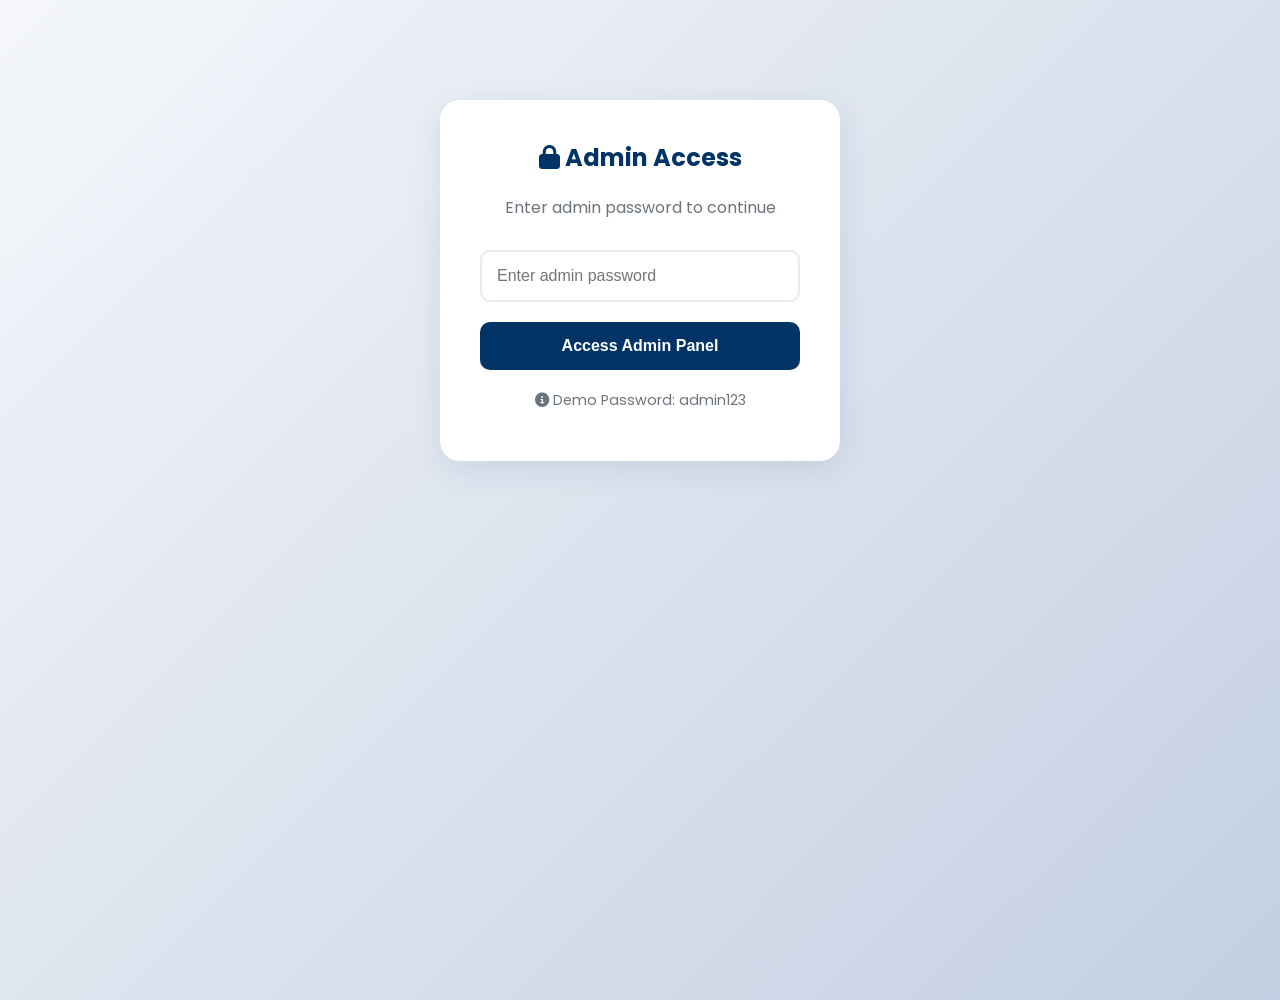
<file: admin.html>
<!DOCTYPE html>
<html lang="en">
<head>
    <meta charset="UTF-8">
    <meta name="viewport" content="width=device-width, initial-scale=1.0">
    <title>Deal Me NU | Admin Panel</title>
    <link rel="stylesheet" href="style.css">
    <link rel="stylesheet" href="https://cdnjs.cloudflare.com/ajax/libs/font-awesome/6.4.0/css/all.min.css">
    <link href="https://fonts.googleapis.com/css2?family=Poppins:wght@300;400;500;600;700&family=Quicksand:wght@400;500;600&display=swap" rel="stylesheet">
    <style>
        /* Admin specific styles */
        .admin-container {
            max-width: 1200px;
            margin: 0 auto;
            padding: 20px;
        }
        
        .admin-header {
            text-align: center;
            margin-bottom: 40px;
            padding: 30px;
            background: linear-gradient(135deg, var(--primary), #00509E);
            color: white;
            border-radius: 15px;
            box-shadow: var(--shadow);
        }
        
        .admin-header h1 {
            font-size: 2.5rem;
            margin-bottom: 10px;
        }
        
        .admin-header p {
            opacity: 0.9;
            font-size: 1.1rem;
        }
        
        .stats-grid {
            display: grid;
            grid-template-columns: repeat(auto-fit, minmax(200px, 1fr));
            gap: 20px;
            margin-bottom: 40px;
        }
        
        .stat-card {
            background: white;
            padding: 30px 25px;
            border-radius: 15px;
            text-align: center;
            box-shadow: 0 4px 15px rgba(0, 51, 102, 0.08);
            border: 2px solid transparent;
            transition: all 0.3s cubic-bezier(0.4, 0, 0.2, 1);
            cursor: pointer;
            position: relative;
        }
        
        .stat-card::before {
            content: '';
            position: absolute;
            top: 0;
            left: 0;
            right: 0;
            height: 4px;
            background: linear-gradient(to right, var(--primary), var(--secondary));
            border-radius: 15px 15px 0 0;
            transform: scaleX(0);
            transform-origin: left;
            transition: transform 0.3s ease;
        }
        
        .stat-card:hover {
            transform: translateY(-10px);
            box-shadow: 0 12px 35px rgba(0, 51, 102, 0.15);
            border-color: var(--primary);
        }
        
        .stat-card:hover::before {
            transform: scaleX(1);
        }
        
        .stat-card.clickable {
            cursor: pointer;
        }
        
        .stat-card h3 {
            font-size: 2.5rem;
            color: var(--primary);
            margin: 15px 0 10px 0;
            transition: color 0.3s ease;
        }
        
        .stat-card:hover h3 {
            color: var(--secondary);
        }
        
        .stat-card p {
            color: var(--dark);
            font-size: 0.95rem;
            margin: 5px 0;
            font-weight: 500;
            transition: color 0.3s ease;
        }
        
        .stat-card:hover p {
            color: var(--primary);
        }
        
        .pending-users {
            background: white;
            border-radius: 15px;
            padding: 30px;
            box-shadow: 0 4px 20px rgba(0, 51, 102, 0.08);
            border: 1px solid var(--light-gray);
            margin-top: 30px;
        }
        
        .pending-users h2 {
            color: var(--primary);
            transition: color 0.3s ease;
        }
        
        .pending-users h2:hover {
            color: var(--secondary);
        }
        
        .user-card {
            display: grid;
            grid-template-columns: auto 1fr auto;
            gap: 20px;
            align-items: center;
            padding: 20px;
            border: 1px solid var(--light-gray);
            border-left: 4px solid var(--primary);
            border-radius: 12px;
            margin-bottom: 15px;
            background: white;
            transition: all 0.3s cubic-bezier(0.4, 0, 0.2, 1);
            position: relative;
        }
        
        .user-card:hover {
            background: white;
            box-shadow: 0 12px 30px rgba(0, 51, 102, 0.12);
            border-left-color: var(--secondary);
            transform: translateX(5px);
        }
        
        .user-avatar {
            width: 70px;
            height: 70px;
            border-radius: 50%;
            background: var(--primary);
            display: flex;
            align-items: center;
            justify-content: center;
            color: white;
            font-size: 1.5rem;
            font-weight: 600;
        }
        
        .user-info h4 {
            color: var(--dark);
            margin-bottom: 8px;
            font-size: 1.2rem;
        }
        
        .user-details {
            display: grid;
            grid-template-columns: repeat(2, 1fr);
            gap: 10px;
            margin-top: 10px;
        }
        
        .detail-item {
            font-size: 0.9rem;
            color: var(--gray);
        }
        
        .detail-item strong {
            color: var(--dark);
            display: block;
            margin-bottom: 2px;
        }
        
        .action-buttons {
            display: flex;
            gap: 10px;
        }
        
        .btn-approve, .btn-reject {
            padding: 10px 25px;
            border: none;
            border-radius: 8px;
            font-weight: 600;
            cursor: pointer;
            transition: var(--transition);
            display: flex;
            align-items: center;
            gap: 8px;
            font-size: 0.95rem;
        }
        
        .btn-approve {
            background: var(--success);
            color: white;
        }
        
        .btn-approve:hover {
            background: #218838;
            transform: translateY(-2px);
        }
        
        .btn-reject {
            background: var(--accent);
            color: white;
        }
        
        .btn-reject:hover {
            background: #c82333;
            transform: translateY(-2px);
        }
        
        .empty-state {
            text-align: center;
            padding: 60px 20px;
            color: var(--gray);
        }
        
        .empty-state i {
            font-size: 4rem;
            margin-bottom: 20px;
            color: var(--light-gray);
        }
        
        .empty-state p {
            font-size: 1.1rem;
        }
        
        .login-form {
            max-width: 400px;
            margin: 100px auto;
            background: white;
            padding: 40px;
            border-radius: 20px;
            box-shadow: var(--shadow);
            text-align: center;
        }
        
        .login-form h2 {
            color: var(--primary);
            margin-bottom: 20px;
        }
        
        .login-form input {
            width: 100%;
            padding: 15px;
            margin-bottom: 20px;
            border: 2px solid var(--light-gray);
            border-radius: 10px;
            font-size: 1rem;
        }
        
        .login-form button {
            width: 100%;
            padding: 15px;
            background: var(--primary);
            color: white;
            border: none;
            border-radius: 10px;
            font-size: 1rem;
            font-weight: 600;
            cursor: pointer;
            transition: var(--transition);
        }
        
        .login-form button:hover {
            background: #002244;
        }
        
        .admin-nav {
            display: flex;
            justify-content: space-between;
            align-items: center;
            margin-bottom: 30px;
            padding: 20px;
            background: white;
            border-radius: 15px;
            box-shadow: var(--shadow);
        }
        
        .admin-nav a {
            color: var(--primary);
            text-decoration: none;
            font-weight: 600;
            display: flex;
            align-items: center;
            gap: 8px;
            padding: 10px 20px;
            border-radius: 8px;
            transition: var(--transition);
        }
        
        .admin-nav a:hover {
            background: var(--light);
        }
        
        /* Clickable Stat Cards */
        .stat-card.clickable {
            cursor: pointer;
            transition: var(--transition);
            position: relative;
        }
        
        .stat-card.clickable:hover {
            transform: translateY(-8px);
            box-shadow: 0 15px 35px rgba(0, 0, 0, 0.15);
            border-color: var(--primary);
        }
        
        .stat-card.clickable small {
            display: block;
            color: var(--primary);
            font-size: 0.8rem;
            margin-top: 5px;
            opacity: 0.7;
        }
        
        .stat-card.clickable::after {
            content: '👁️';
            position: absolute;
            top: 10px;
            right: 10px;
            opacity: 0;
            transition: var(--transition);
            font-size: 0.9rem;
        }
        
        .stat-card.clickable:hover::after {
            opacity: 1;
        }
        
        /* Modal Styles for Admin */
        .modal-overlay {
            position: fixed;
            top: 0;
            left: 0;
            right: 0;
            bottom: 0;
            background: rgba(0, 0, 0, 0.5);
            display: none;
            justify-content: center;
            align-items: center;
            z-index: 1000;
            padding: 20px;
            backdrop-filter: blur(5px);
        }
        
        .modal-overlay.active {
            display: flex;
            animation: fadeIn 0.3s ease;
        }
        
        .modal {
            background: white;
            border-radius: 20px;
            max-width: 800px;
            width: 100%;
            max-height: 90vh;
            overflow-y: auto;
            box-shadow: 0 20px 60px rgba(0, 0, 0, 0.3);
            animation: modalSlide 0.3s ease;
        }
        
        .modal-header {
            padding: 20px 25px;
            border-bottom: 1px solid var(--light-gray);
            display: flex;
            justify-content: space-between;
            align-items: center;
            background: var(--light);
            border-radius: 20px 20px 0 0;
        }
        
        .modal-header h2 {
            color: var(--primary);
            font-size: 1.3rem;
            margin: 0;
            font-weight: 600;
        }
        
        .modal-close {
            background: none;
            border: none;
            font-size: 1.5rem;
            color: var(--gray);
            cursor: pointer;
            padding: 5px;
            border-radius: 50%;
            transition: var(--transition);
            width: 30px;
            height: 30px;
            display: flex;
            align-items: center;
            justify-content: center;
        }
        
        .modal-close:hover {
            background: var(--light-gray);
            color: var(--dark);
        }
        
        .modal-body {
            padding: 0;
        }
        
        /* User and Item Rows in Modal */
        .user-row:hover,
        .item-row:hover {
            background: var(--light);
            cursor: default;
        }
        
        @keyframes fadeIn {
            from { opacity: 0; }
            to { opacity: 1; }
        }
        
        @keyframes modalSlide {
            from {
                opacity: 0;
                transform: translateY(-50px);
            }
            to {
                opacity: 1;
                transform: translateY(0);
            }
        }
        
        @media (max-width: 768px) {
            .user-card {
                grid-template-columns: 1fr;
                text-align: center;
            }
            
            .action-buttons {
                justify-content: center;
            }
            
            .user-details {
                grid-template-columns: 1fr;
            }
            
            .stats-grid {
                grid-template-columns: repeat(auto-fit, minmax(150px, 1fr));
            }
        }
        
        @keyframes slideIn {
            from {
                transform: translateX(100%);
                opacity: 0;
            }
            to {
                transform: translateX(0);
                opacity: 1;
            }
        }
        
        @keyframes slideOut {
            from {
                transform: translateX(0);
                opacity: 1;
            }
            to {
                transform: translateX(100%);
                opacity: 0;
            }
        }
    </style>
</head>
<body>
    <div id="admin-app"></div>

    <script>
        // Admin Database (shared with main app)
        class AdminDatabase {
            constructor() {
                this.usersKey = 'dealme_nu_users';
                this.adminPassword = 'admin123'; // Simple password for demo
            }
            
            getUsers() {
                return JSON.parse(localStorage.getItem(this.usersKey)) || [];
            }
            
            saveUsers(users) {
                localStorage.setItem(this.usersKey, JSON.stringify(users));
            }
            
            getPendingUsers() {
                const users = this.getUsers();
                return users.filter(user => user.status === 'pending');
            }
            
            approveUser(userId) {
                const users = this.getUsers();
                const userIndex = users.findIndex(u => u.id === userId);
                if (userIndex !== -1) {
                    users[userIndex].status = 'approved';
                    this.saveUsers(users);
                    return true;
                }
                return false;
            }
            
            // UPDATED: Mark as rejected instead of deleting
            rejectUser(userId) {
                const users = this.getUsers();
                const userIndex = users.findIndex(u => u.id === userId);
                if (userIndex !== -1) {
                    users[userIndex].status = 'rejected';
                    users[userIndex].rejected_at = new Date().toISOString();
                    this.saveUsers(users);
                    return true;
                }
                return false;
            }
            
            // NEW: Get rejected users
            getRejectedUsers() {
                const users = this.getUsers();
                return users.filter(user => user.status === 'rejected');
            }
            
            getStats() {
                const users = this.getUsers();
                const items = JSON.parse(localStorage.getItem('dealme_nu_items')) || [];
                const rejectedUsers = this.getRejectedUsers();
                
                return {
                    totalUsers: users.length,
                    pendingUsers: users.filter(u => u.status === 'pending').length,
                    approvedUsers: users.filter(u => u.status === 'approved').length,
                    totalItems: items.length,
                    activeItems: items.filter(i => i.status === 'available').length,
                    soldItems: items.filter(i => i.status === 'sold').length,
                    rejectedUsers: rejectedUsers.length // NEW: Include rejected count
                };
            }
        }
        
        class AdminApp {
            constructor() {
                this.db = new AdminDatabase();
                this.init();
            }
            
            init() {
                this.checkAuth();
            }
            
            checkAuth() {
                const isAuthenticated = localStorage.getItem('admin_authenticated') === 'true';
                
                if (isAuthenticated) {
                    this.loadAdminPanel();
                } else {
                    this.loadLoginForm();
                }
            }
            
            loadLoginForm() {
                const app = document.getElementById('admin-app');
                app.innerHTML = `
                    <div class="login-form">
                        <h2><i class="fas fa-lock"></i> Admin Access</h2>
                        <p style="color: var(--gray); margin-bottom: 30px;">Enter admin password to continue</p>
                        <input type="password" id="admin-password" placeholder="Enter admin password">
                        <button onclick="adminApp.handleLogin()">Access Admin Panel</button>
                        <p style="margin-top: 20px; color: var(--gray); font-size: 0.9rem;">
                            <i class="fas fa-info-circle"></i> Demo Password: admin123
                        </p>
                        <div id="login-error" style="color: var(--accent); margin-top: 10px; font-size: 0.9rem;"></div>
                    </div>
                `;
            }
            
            handleLogin() {
                const password = document.getElementById('admin-password').value;
                const errorElement = document.getElementById('login-error');
                
                if (password === this.db.adminPassword) {
                    localStorage.setItem('admin_authenticated', 'true');
                    this.loadAdminPanel();
                } else {
                    if (errorElement) {
                        errorElement.textContent = 'Incorrect password';
                    }
                }
            }
            
            loadAdminPanel() {
                const stats = this.db.getStats();
                const pendingUsers = this.db.getPendingUsers();
                const rejectedUsers = this.db.getRejectedUsers(); // NEW: Get rejected users
                
                const app = document.getElementById('admin-app');
                app.innerHTML = `
                    <div class="admin-container">
                        <div class="admin-nav">
                            <h1 style="color: var(--primary);">
                                <i class="fas fa-shield-alt"></i> Deal Me NU Admin
                            </h1>
                            <a href="#" onclick="adminApp.logout()">
                                <i class="fas fa-sign-out-alt"></i> Logout
                            </a>
                        </div>
                        
                        <div class="admin-header">
                            <h1>Registration Approvals</h1>
                            <p>Review and approve student registrations</p>
                        </div>
                        
                        <!-- STATS GRID WITH BLUE AND WHITE THEME -->
                        <div class="stats-grid">
                            <div class="stat-card clickable" onclick="adminApp.showUserList('all')">
                                <i class="fas fa-users" style="color:var(--primary); font-size:2.5rem; margin-bottom:10px;"></i>
                                <h3>${stats.totalUsers}</h3>
                                <p>Total Users</p>
                            </div>
                            <div class="stat-card clickable" onclick="adminApp.showUserList('pending')">
                                <i class="fas fa-hourglass-half" style="color:var(--primary); font-size:2.5rem; margin-bottom:10px;"></i>
                                <h3>${stats.pendingUsers}</h3>
                                <p>Pending Approvals</p>
                            </div>
                            <div class="stat-card clickable" onclick="adminApp.showUserList('approved')">
                                <i class="fas fa-check-circle" style="color:var(--primary); font-size:2.5rem; margin-bottom:10px;"></i>
                                <h3>${stats.approvedUsers}</h3>
                                <p>Approved Users</p>
                            </div>
                            <div class="stat-card clickable" onclick="adminApp.showUserList('rejected')">
                                <i class="fas fa-times-circle" style="color:var(--primary); font-size:2.5rem; margin-bottom:10px;"></i>
                                <h3>${rejectedUsers.length}</h3>
                                <p>Rejected Users</p>
                            </div>
                        </div>
                        
                        <div class="pending-users">
                            <h2 style="color: var(--dark); margin-bottom: 25px; font-size: 1.5rem;">
                                <i class="fas fa-clock"></i> Pending Registrations (${pendingUsers.length})
                            </h2>
                            
                            ${pendingUsers.length === 0 ? `
                                <div class="empty-state">
                                    <i class="fas fa-check-circle"></i>
                                    <p>No pending registrations at the moment</p>
                                </div>
                            ` : ''}
                            
                            <div id="pending-users-list">
                                ${pendingUsers.map(user => this.renderUserCard(user)).join('')}
                            </div>
                        </div>
                    </div>
                `;
                
                // Add event listeners for approve/reject buttons
                pendingUsers.forEach(user => {
                    document.getElementById(`approve-${user.id}`)?.addEventListener('click', () => this.approveUser(user.id));
                    document.getElementById(`reject-${user.id}`)?.addEventListener('click', () => this.rejectUser(user.id));
                });
            }
            loadPurchaseHistory() {
                const content = `<div class="dashboard-content">
    <div class="section-header">
        <h2><i class="fas fa-receipt"></i> Purchase History</h2>
        <p>View all your previous transactions</p>
    </div>

    <div class="card">
        <div class="purchase-item">
            <div>
                <h4>Order #10234</h4>
                <small>March 18, 2026 • GCash</small>
            </div>
            <div class="purchase-right">
                <span class="status success">Completed</span>
                <strong>₱499.00</strong>
            </div>
        </div>

        <div class="purchase-item">
            <div>
                <h4>Order #10221</h4>
                <small>March 10, 2026 • Cash</small>
            </div>
            <div class="purchase-right">
                <span class="status warning">Pending</span>
                <strong>₱250.00</strong>
            </div>
        </div>

        <div class="purchase-item">
            <div>
                <h4>Order #10198</h4>
                <small>February 28, 2026 • Card</small>
            </div>
            <div class="purchase-right">
                <span class="status danger">Cancelled</span>
                <strong>₱320.00</strong>
            </div>
        </div>
    </div>
</div>
`;
    document.getElementById("main-content").innerHTML = content;
}

            renderUserCard(user) {
                return `
                    <div class="user-card" id="user-${user.id}">
                        <div class="user-avatar">
                            ${user.full_name.charAt(0)}
                        </div>
                        <div class="user-info">
                            <h4>${user.full_name}</h4>
                            <p style="color: var(--primary); margin-bottom: 5px;">
                                <i class="fas fa-graduation-cap"></i> ${user.course} - Year ${user.year_level}
                            </p>
                            <div class="user-details">
                                <div class="detail-item">
                                    <strong>Student ID</strong>
                                    ${user.student_id}
                                </div>
                                <div class="detail-item">
                                    <strong>Contact Number</strong>
                                    ${user.contact_number}
                                </div>
                                <div class="detail-item">
                                    <strong>NU Email</strong>
                                    ${user.google_email}
                                </div>
                                <div class="detail-item">
                                    <strong>Personal Email</strong>
                                    ${user.email}
                                </div>
                            </div>
                        </div>
                        <div class="action-buttons">
                            <button class="btn-approve" id="approve-${user.id}">
                                <i class="fas fa-check"></i> Approve
                            </button>
                            <button class="btn-reject" id="reject-${user.id}">
                                <i class="fas fa-times"></i> Reject
                            </button>
                        </div>
                    </div>
                `;
            }
            
            approveUser(userId) {
                if (this.db.approveUser(userId)) {
                    this.showNotification(`User #${userId} approved successfully`, 'success');
                    document.getElementById(`user-${userId}`).remove();
                    this.updateStats();
                } else {
                    this.showNotification('Error approving user', 'error');
                }
            }
            
            rejectUser(userId) {
                if (this.db.rejectUser(userId)) {
                    this.showNotification(`User #${userId} rejected`, 'info');
                    document.getElementById(`user-${userId}`).remove();
                    this.updateStats();
                } else {
                    this.showNotification('Error rejecting user', 'error');
                }
            }
            
            updateStats() {
                const stats = this.db.getStats();
                const rejectedUsers = this.db.getRejectedUsers();
                
                // Update the stats cards with new numbers
                document.querySelectorAll('.stat-card h3').forEach(card => {
                    const cardText = card.parentElement.querySelector('p').textContent;
                    if (cardText.includes('Total Users')) card.textContent = stats.totalUsers;
                    if (cardText.includes('Pending Approvals')) card.textContent = stats.pendingUsers;
                    if (cardText.includes('Approved Users')) card.textContent = stats.approvedUsers;
                    if (cardText.includes('Rejected Users')) card.textContent = rejectedUsers.length;
                });
            }
            
            logout() {
                localStorage.removeItem('admin_authenticated');
                this.loadLoginForm();
            }
            
            // ============ NEW FUNCTIONS FOR CLICKABLE STATS ============
            
            showUserList(filterType) {
                const users = this.db.getUsers();
                let filteredUsers = [];
                let title = '';
                
                switch(filterType) {
                    case 'all':
                        filteredUsers = users;
                        title = 'All Users';
                        break;
                    case 'pending':
                        filteredUsers = users.filter(u => u.status === 'pending');
                        title = 'Pending Users';
                        break;
                    case 'approved':
                        filteredUsers = users.filter(u => u.status === 'approved');
                        title = 'Approved Users';
                        break;
                    case 'rejected':
                        filteredUsers = users.filter(u => u.status === 'rejected');
                        title = 'Rejected Users';
                        break;
                }
                
                this.showUserModal(filteredUsers, title);
            }
            
            showItemList() {
                const items = JSON.parse(localStorage.getItem('dealme_nu_items')) || [];
                this.showItemModal(items, 'All Items');
            }
            
            showUserModal(users, title) {
                const modal = document.createElement('div');
                modal.className = 'modal-overlay active';
                modal.innerHTML = `
                    <div class="modal" style="max-width: 800px;">
                        <div class="modal-header">
                            <h2>${title} (${users.length})</h2>
                            <button class="modal-close">&times;</button>
                        </div>
                        <div class="modal-body">
                            <div style="max-height: 400px; overflow-y: auto; padding: 20px;">
                                ${users.length === 0 ? 
                                    '<p style="text-align: center; color: var(--gray); padding: 40px;">No users found</p>' :
                                    users.map(user => this.renderUserRow(user)).join('')
                                }
                            </div>
                        </div>
                    </div>
                `;
                
                document.body.appendChild(modal);
                
                modal.querySelector('.modal-close').addEventListener('click', () => {
                    modal.remove();
                });
            }
            
            renderUserRow(user) {
                return `
                    <div class="user-row" style="display: grid; grid-template-columns: 50px 1fr auto; gap: 15px; align-items: center; padding: 15px; border-bottom: 1px solid var(--light-gray);">
                        <div class="user-avatar-small" style="width: 40px; height: 40px; border-radius: 50%; background: var(--primary); color: white; display: flex; align-items: center; justify-content: center; font-weight: 600;">
                            ${user.full_name.charAt(0)}
                        </div>
                        <div>
                            <h4 style="margin: 0 0 5px 0; color: var(--dark);">${user.full_name}</h4>
                            <p style="margin: 0; color: var(--gray); font-size: 0.9rem;">${user.email}</p>
                            <p style="margin: 5px 0 0 0; color: var(--primary); font-size: 0.85rem;">
                                ${user.course} • ${user.status}
                            </p>
                        </div>
                        <div style="color: ${user.status === 'approved' ? 'var(--success)' : user.status === 'pending' ? 'var(--warning)' : 'var(--accent)'}; font-weight: 500;">
                            ${user.status.toUpperCase()}
                        </div>
                    </div>
                `;
            }
            
            showItemModal(items, title) {
                const modal = document.createElement('div');
                modal.className = 'modal-overlay active';
                modal.innerHTML = `
                    <div class="modal" style="max-width: 900px;">
                        <div class="modal-header">
                            <h2>${title} (${items.length})</h2>
                            <button class="modal-close">&times;</button>
                        </div>
                        <div class="modal-body">
                            <div style="max-height: 400px; overflow-y: auto; padding: 20px;">
                                ${items.length === 0 ? 
                                    '<p style="text-align: center; color: var(--gray); padding: 40px;">No items found</p>' :
                                    items.map(item => this.renderItemRow(item)).join('')
                                }
                            </div>
                        </div>
                    </div>
                `;
                
                document.body.appendChild(modal);
                
                modal.querySelector('.modal-close').addEventListener('click', () => {
                    modal.remove();
                });
            }
            
            renderItemRow(item) {
                return `
                    <div class="item-row" style="display: grid; grid-template-columns: 60px 1fr auto; gap: 15px; align-items: center; padding: 15px; border-bottom: 1px solid var(--light-gray);">
                        <div style="width: 60px; height: 60px; border-radius: 8px; overflow: hidden; background: var(--light);">
                            <img src="${item.images[0]}" alt="${item.title}" style="width: 100%; height: 100%; object-fit: cover;">
                        </div>
                        <div>
                            <h4 style="margin: 0 0 5px 0; color: var(--dark); font-size: 1rem;">${item.title}</h4>
                            <p style="margin: 0; color: var(--gray); font-size: 0.9rem;">₱${item.price.toLocaleString()}</p>
                            <p style="margin: 5px 0 0 0; color: var(--primary); font-size: 0.85rem;">
                                ${item.category} • ${item.status}
                            </p>
                        </div>
                        <div style="color: ${item.status === 'available' ? 'var(--success)' : item.status === 'sold' ? 'var(--gray)' : 'var(--warning)'}; font-weight: 500;">
                            ${item.status.toUpperCase()}
                        </div>
                    </div>
                `;
            }
            
            showNotification(message, type = 'info') {
                // Remove existing notifications
                document.querySelectorAll('.notification-toast').forEach(toast => toast.remove());
                
                const notification = document.createElement('div');
                notification.className = `notification-toast ${type}`;
                notification.innerHTML = `
                    <i class="fas fa-${type === 'success' ? 'check-circle' : type === 'error' ? 'exclamation-circle' : 'info-circle'}"></i>
                    <span>${message}</span>
                    <button class="close-toast">&times;</button>
                `;
                
                notification.style.cssText = `
                    position: fixed;
                    top: 20px;
                    right: 20px;
                    background: white;
                    padding: 15px 20px;
                    border-radius: 10px;
                    box-shadow: 0 5px 20px rgba(0,0,0,0.1);
                    display: flex;
                    align-items: center;
                    gap: 15px;
                    z-index: 10000;
                    animation: slideIn 0.3s ease;
                    border-left: 4px solid ${type === 'success' ? 'var(--success)' : type === 'error' ? 'var(--accent)' : 'var(--primary)'};
                `;
                
                notification.querySelector('.close-toast').addEventListener('click', function() {
                    notification.style.animation = 'slideOut 0.3s ease';
                    setTimeout(() => notification.remove(), 300);
                });
                
                setTimeout(() => {
                    if (notification.parentElement) {
                        notification.style.animation = 'slideOut 0.3s ease';
                        setTimeout(() => notification.remove(), 300);
                    }
                }, 5000);
                
                document.body.appendChild(notification);
            }
        }
        
        // Initialize admin app
        const adminApp = new AdminApp();
        
        // Add CSS animations
        const style = document.createElement('style');
        style.textContent = `
            @keyframes slideIn {
                from {
                    transform: translateX(100%);
                    opacity: 0;
                }
                to {
                    transform: translateX(0);
                    opacity: 1;
                }
            }
            
            @keyframes slideOut {
                from {
                    transform: translateX(0);
                    opacity: 1;
                }
                to {
                    transform: translateX(100%);
                    opacity: 0;
                }
            }
        `;
        document.head.appendChild(style);
        
    </script>
</body>
</html>
</file>
<file: style.css>
/* Reset and Base Styles */
* {
    margin: 0;
    padding: 0;
    box-sizing: border-box;
}

:root {
    --primary: #003366;
    --secondary: #FFD700;
    --accent: #E63946;
    --success: #28A745;
    --warning: #FFC107;
    --info: #17A2B8;
    --light: #F8F9FA;
    --dark: #212529;
    --gray: #6C757D;
    --light-gray: #E9ECEF;
    --border-radius: 12px;
    --shadow: 0 8px 30px rgba(0, 51, 102, 0.1);
    --transition: all 0.3s ease;
}

body {
    font-family: 'Poppins', sans-serif;
    background: linear-gradient(135deg, #f5f7fa 0%, #c3cfe2 100%);
    min-height: 100vh;
    overflow-x: hidden;
    color: var(--dark);
}

/* Main Container */
.container {
    display: flex;
    min-height: 100vh;
    max-width: 1400px;
    margin: 0 auto;
    padding: 20px;
}

/* Brand Section */
.brand-section {
    flex: 1;
    padding: 40px;
    display: flex;
    flex-direction: column;
    justify-content: center;
    color: var(--primary);
}

.logo {
    display: flex;
    align-items: center;
    gap: 15px;
    margin-bottom: 40px;
}

.logo i {
    font-size: 3.5rem;
    color: var(--secondary);
    background: var(--primary);
    padding: 15px;
    border-radius: 20px;
    box-shadow: var(--shadow);
}

.logo h1 {
    font-size: 3rem;
    font-weight: 700;
    color: var(--primary);
}

.nu-text {
    color: var(--secondary);
    text-shadow: 2px 2px 4px rgba(0, 0, 0, 0.1);
}

.tagline h2 {
    font-size: 2.2rem;
    margin-bottom: 10px;
    color: var(--dark);
    line-height: 1.3;
}

.tagline p {
    font-size: 1.2rem;
    color: var(--gray);
    margin-bottom: 50px;
}

/* Features */
.features {
    margin: 40px 0;
}

.feature {
    display: flex;
    align-items: center;
    gap: 15px;
    margin-bottom: 20px;
    padding: 15px 20px;
    background: rgba(255, 255, 255, 0.8);
    border-radius: var(--border-radius);
    transition: var(--transition);
    border: 1px solid transparent;
}

.feature:hover {
    transform: translateX(10px);
    background: white;
    box-shadow: var(--shadow);
    border-color: var(--light-gray);
}

.feature i {
    color: var(--primary);
    font-size: 1.2rem;
    width: 30px;
}

.feature span {
    font-size: 1.1rem;
    color: var(--dark);
}

/* Statistics */
.stats {
    display: flex;
    gap: 30px;
    margin-top: 50px;
}

.stat {
    text-align: center;
    flex: 1;
    padding: 20px;
    background: rgba(255, 255, 255, 0.8);
    border-radius: var(--border-radius);
    transition: var(--transition);
}

.stat:hover {
    transform: translateY(-5px);
    background: white;
    box-shadow: var(--shadow);
}

.stat h3 {
    font-size: 2.5rem;
    color: var(--primary);
    margin-bottom: 5px;
}

.stat p {
    color: var(--gray);
    font-size: 0.9rem;
}

/* Auth Section */
.auth-section {
    flex: 0 0 450px;
    padding: 40px;
    display: flex;
    align-items: center;
    justify-content: center;
}

.auth-card {
    background: white;
    border-radius: 20px;
    padding: 40px;
    width: 100%;
    box-shadow: var(--shadow);
    display: none;
    animation: cardSlide 0.5s ease;
}

.auth-card.active {
    display: block;
}

@keyframes cardSlide {
    from {
        opacity: 0;
        transform: translateY(20px);
    }
    to {
        opacity: 1;
        transform: translateY(0);
    }
}

.auth-card h2 {
    color: var(--primary);
    margin-bottom: 10px;
    font-size: 2rem;
}

.subtitle {
    color: var(--gray);
    margin-bottom: 30px;
    font-size: 0.95rem;
}

/* Registration Steps */
.registration-steps {
    display: flex;
    justify-content: space-between;
    margin: 20px 0 30px;
    position: relative;
}

.registration-steps::before {
    content: '';
    position: absolute;
    top: 25px;
    left: 0;
    right: 0;
    height: 2px;
    background: var(--light-gray);
    z-index: 1;
}

.registration-steps .step {
    position: relative;
    z-index: 2;
    text-align: center;
    flex: 1;
    color: var(--gray);
    font-weight: 500;
    font-size: 0.9rem;
    padding: 0 10px;
}

.registration-steps .step::before {
    content: '';
    width: 50px;
    height: 50px;
    background: white;
    border: 2px solid var(--light-gray);
    border-radius: 50%;
    display: block;
    margin: 0 auto 10px;
    line-height: 46px;
    font-weight: 600;
    color: var(--gray);
    font-size: 1.2rem;
}

.registration-steps .step[data-step="1"]::before {
    content: '1';
}

.registration-steps .step[data-step="2"]::before {
    content: '2';
}

.registration-steps .step.active {
    color: var(--primary);
}

.registration-steps .step.active::before {
    background: var(--primary);
    border-color: var(--primary);
    color: white;
}

/* Step Forms */
.step-form {
    display: none;
}

.step-form.active {
    display: block;
    animation: fadeIn 0.3s ease;
}

@keyframes fadeIn {
    from { opacity: 0; transform: translateY(10px); }
    to { opacity: 1; transform: translateY(0); }
}

/* Form Styles */
.form-group {
    margin-bottom: 20px;
    position: relative;
}

.form-group label {
    display: block;
    margin-bottom: 8px;
    color: var(--dark);
    font-weight: 500;
    font-size: 0.95rem;
}

.form-group input,
.form-group select,
.form-group textarea {
    width: 100%;
    padding: 15px;
    border: 2px solid var(--light-gray);
    border-radius: 10px;
    font-size: 1rem;
    transition: var(--transition);
    background: white;
    font-family: 'Poppins', sans-serif;
}

.form-group input:focus,
.form-group select:focus,
.form-group textarea:focus {
    outline: none;
    border-color: var(--primary);
    box-shadow: 0 0 0 3px rgba(0, 51, 102, 0.1);
}

.form-group .toggle-password {
    position: absolute;
    right: 15px;
    top: 45px;
    color: var(--gray);
    cursor: pointer;
    background: none;
    border: none;
    font-size: 1rem;
}

.hint {
    display: block;
    margin-top: 5px;
    color: var(--gray);
    font-size: 0.85rem;
}

.error-message {
    color: var(--accent);
    font-size: 0.85rem;
    margin-top: 5px;
    display: block;
    min-height: 20px;
}

.success-message {
    color: var(--success);
    font-size: 0.85rem;
    margin-top: 5px;
    display: block;
    min-height: 20px;
}

/* Form Actions */
.form-actions {
    display: flex;
    gap: 15px;
    margin-top: 30px;
}

.btn-prev, .btn-next {
    padding: 12px 25px;
    border-radius: 8px;
    font-weight: 500;
    cursor: pointer;
    transition: var(--transition);
    border: none;
    font-size: 0.95rem;
}

.btn-prev {
    background: var(--light);
    color: var(--dark);
    flex: 1;
}

.btn-prev:hover {
    background: #E9ECEF;
    transform: translateY(-2px);
}

.btn-next {
    background: var(--primary);
    color: white;
    flex: 2;
}

.btn-next:hover {
    background: #002244;
    transform: translateY(-2px);
}

/* Verification Notice */
.verification-notice {
    background: #E8F0FE;
    border: 1px solid #D2E3FC;
    border-radius: 10px;
    padding: 20px;
    margin-bottom: 25px;
    text-align: center;
}

.verification-notice i {
    color: var(--primary);
    font-size: 2.5rem;
    margin-bottom: 15px;
}

.verification-notice h3 {
    color: var(--primary);
    margin-bottom: 10px;
    font-size: 1.3rem;
}

.verification-notice p {
    color: var(--gray);
    font-size: 0.95rem;
    line-height: 1.5;
}

/* Password Strength */
.password-strength {
    margin-top: 10px;
}

.strength-bar {
    height: 5px;
    background: #dc3545;
    border-radius: 3px;
    margin-bottom: 5px;
    width: 0%;
    transition: width 0.3s ease, background-color 0.3s ease;
}

.strength-text {
    font-size: 0.85rem;
    color: var(--gray);
}

/* Primary Button */
.btn-primary {
    width: 100%;
    padding: 15px;
    background: var(--primary);
    color: white;
    border: none;
    border-radius: 10px;
    font-size: 1rem;
    font-weight: 600;
    cursor: pointer;
    transition: var(--transition);
    margin-top: 10px;
}

.btn-primary:hover {
    background: #002244;
    transform: translateY(-2px);
    box-shadow: 0 5px 15px rgba(0, 51, 102, 0.2);
}

/* Form Options */
.form-options {
    display: flex;
    justify-content: space-between;
    align-items: center;
    margin: 20px 0;
}

.remember {
    display: flex;
    align-items: center;
    gap: 8px;
    color: var(--gray);
    font-size: 0.9rem;
    cursor: pointer;
}

.remember input {
    width: auto;
    cursor: pointer;
}

.forgot-password {
    color: var(--primary);
    text-decoration: none;
    font-size: 0.9rem;
    transition: var(--transition);
}

.forgot-password:hover {
    color: var(--accent);
    text-decoration: underline;
}

/* Switch Auth */
.switch-auth {
    text-align: center;
    margin-top: 25px;
    color: var(--gray);
    font-size: 0.95rem;
}

.switch-auth a {
    color: var(--primary);
    text-decoration: none;
    font-weight: 600;
    transition: var(--transition);
}

.switch-auth a:hover {
    color: var(--accent);
    text-decoration: underline;
}

/* Dashboard Styles */
.navbar {
    background: white;
    box-shadow: 0 2px 20px rgba(0, 51, 102, 0.1);
    position: sticky;
    top: 0;
    z-index: 100;
}

.nav-container {
    max-width: 1400px;
    margin: 0 auto;
    padding: 0 20px;
    height: 70px;
    display: flex;
    align-items: center;
    justify-content: space-between;
}

.nav-brand {
    display: flex;
    align-items: center;
    gap: 10px;
    font-size: 1.5rem;
    color: var(--primary);
    font-weight: 600;
    text-decoration: none;
}

.nav-brand i {
    color: var(--secondary);
    background: var(--primary);
    padding: 10px;
    border-radius: 10px;
}

.nav-search {
    flex: 1;
    max-width: 500px;
    margin: 0 40px;
    position: relative;
}

.nav-search i {
    position: absolute;
    left: 15px;
    top: 50%;
    transform: translateY(-50%);
    color: var(--gray);
    z-index: 1;
}

.nav-search input {
    width: 100%;
    padding: 12px 20px 12px 45px;
    border: 2px solid var(--light-gray);
    border-radius: 10px;
    font-size: 0.95rem;
    transition: var(--transition);
    background: var(--light);
}

.nav-search input:focus {
    outline: none;
    border-color: var(--primary);
    background: white;
}

.nav-links {
    display: flex;
    align-items: center;
    gap: 10px;
}

.nav-links a {
    display: flex;
    align-items: center;
    gap: 8px;
    padding: 10px 15px;
    border-radius: 10px;
    color: var(--gray);
    text-decoration: none;
    transition: var(--transition);
    position: relative;
    font-weight: 500;
    font-size: 0.95rem;
}

.nav-links a:hover,
.nav-links a.active {
    background: var(--light);
    color: var(--primary);
}

.nav-links a i {
    font-size: 1.1rem;
}

.badge {
    position: absolute;
    top: -5px;
    right: -5px;
    background: var(--accent);
    color: white;
    font-size: 0.7rem;
    padding: 2px 6px;
    border-radius: 10px;
    min-width: 18px;
    text-align: center;
}

.nav-avatar {
    width: 36px;
    height: 36px;
    border-radius: 50%;
    border: 2px solid var(--light-gray);
    object-fit: cover;
}

.mobile-menu-btn {
    display: none;
    background: none;
    border: none;
    font-size: 1.5rem;
    color: var(--primary);
    cursor: pointer;
    padding: 10px;
}

/* Dashboard Container */
.dashboard-container {
    max-width: 1400px;
    margin: 0 auto;
    padding: 20px;
    display: grid;
    grid-template-columns: 250px 1fr;
    gap: 20px;
    min-height: calc(100vh - 110px);
}

/* Sidebar */
.sidebar {
    background: white;
    border-radius: 15px;
    padding: 20px;
    box-shadow: var(--shadow);
    height: fit-content;
    position: sticky;
    top: 90px;
    border: 1px solid var(--light-gray);
}

.user-card {
    text-align: center;
    padding-bottom: 20px;
    border-bottom: 1px solid var(--light-gray);
    margin-bottom: 20px;
}

.user-avatar {
    width: 100px;
    height: 100px;
    border-radius: 50%;
    margin-bottom: 15px;
    border: 3px solid var(--secondary);
    object-fit: cover;
    background: var(--light);
}

.user-name {
    font-size: 1.2rem;
    color: var(--dark);
    margin-bottom: 5px;
    font-weight: 600;
}

.user-email {
    color: var(--gray);
    font-size: 0.85rem;
    margin-bottom: 5px;
    word-break: break-all;
}

.user-course {
    color: var(--primary);
    font-size: 0.9rem;
    font-weight: 500;
    margin-bottom: 10px;
    padding: 5px 10px;
    background: rgba(0, 51, 102, 0.1);
    border-radius: 20px;
    display: inline-block;
}

.user-rating {
    display: flex;
    align-items: center;
    justify-content: center;
    gap: 5px;
    color: var(--gray);
    font-size: 0.9rem;
}

.user-rating i {
    color: var(--secondary);
}

.menu-section {
    margin-bottom: 30px;
}

.menu-section:last-child {
    margin-bottom: 0;
}

.menu-section h4 {
    color: var(--gray);
    font-size: 0.9rem;
    text-transform: uppercase;
    letter-spacing: 1px;
    margin-bottom: 15px;
    font-weight: 600;
}

.menu-section a {
    display: flex;
    align-items: center;
    gap: 10px;
    padding: 12px 15px;
    color: var(--dark);
    text-decoration: none;
    border-radius: 10px;
    margin-bottom: 5px;
    transition: var(--transition);
    font-size: 0.95rem;
}

.menu-section a:hover,
.menu-section a.active {
    background: var(--light);
    color: var(--primary);
    transform: translateX(5px);
}

.menu-section a i {
    width: 20px;
    text-align: center;
    font-size: 1.1rem;
}

#logout-btn {
    color: var(--accent);
}

#logout-btn:hover {
    background: rgba(230, 57, 70, 0.1) !important;
}

/* Main Content */
.main-content {
    display: flex;
    flex-direction: column;
    gap: 20px;
}

.welcome-banner {
    background: linear-gradient(135deg, var(--primary), #00509E);
    color: white;
    border-radius: 15px;
    padding: 30px;
    display: flex;
    justify-content: space-between;
    align-items: center;
    box-shadow: var(--shadow);
    border: none;
}

.banner-content h1 {
    font-size: 2rem;
    margin-bottom: 10px;
    font-weight: 700;
}

.banner-content p {
    opacity: 0.9;
    font-size: 1.1rem;
}

.banner-stats {
    display: flex;
    gap: 30px;
}

.stat-item {
    display: flex;
    align-items: center;
    gap: 15px;
    background: rgba(255, 255, 255, 0.1);
    padding: 15px 20px;
    border-radius: 10px;
    transition: var(--transition);
}

.stat-item:hover {
    background: rgba(255, 255, 255, 0.2);
    transform: translateY(-2px);
}

.stat-item i {
    font-size: 1.5rem;
    color: var(--secondary);
}

.stat-item h4 {
    font-size: 1.8rem;
    margin-bottom: 5px;
    font-weight: 700;
}

.stat-item p {
    font-size: 0.9rem;
    opacity: 0.8;
}

/* Section Styles */
.section {
    background: white;
    border-radius: 15px;
    padding: 25px;
    box-shadow: var(--shadow);
    border: 1px solid var(--light-gray);
}

.section-header {
    display: flex;
    justify-content: space-between;
    align-items: center;
    margin-bottom: 25px;
}

.section-header h2 {
    color: var(--dark);
    font-size: 1.5rem;
    font-weight: 600;
}

.see-all {
    color: var(--primary);
    text-decoration: none;
    font-weight: 500;
    display: flex;
    align-items: center;
    gap: 5px;
    font-size: 0.95rem;
    transition: var(--transition);
}

.see-all:hover {
    color: #002244;
    text-decoration: underline;
    gap: 8px;
}

/* Items Grid */
.items-grid {
    display: grid;
    grid-template-columns: repeat(auto-fill, minmax(280px, 1fr));
    gap: 20px;
}

.item-card {
    background: white;
    border: 1px solid var(--light-gray);
    border-radius: 15px;
    overflow: hidden;
    transition: var(--transition);
    position: relative;
}

.item-card:hover {
    transform: translateY(-5px);
    box-shadow: 0 10px 30px rgba(0, 0, 0, 0.1);
    border-color: var(--primary);
}

.item-image {
    position: relative;
    height: 200px;
    overflow: hidden;
    background: var(--light);
}

.item-image img {
    width: 100%;
    height: 100%;
    object-fit: cover;
    transition: transform 0.5s ease;
}

.item-card:hover .item-image img {
    transform: scale(1.05);
}

.item-status {
    position: absolute;
    top: 10px;
    left: 10px;
    padding: 5px 12px;
    border-radius: 20px;
    font-size: 0.8rem;
    font-weight: 600;
    color: white;
    z-index: 2;
    text-transform: uppercase;
}

.item-status.available {
    background: var(--success);
}

.item-status.sold {
    background: var(--gray);
}

.item-wishlist {
    position: absolute;
    top: 10px;
    right: 10px;
    background: white;
    border: none;
    width: 40px;
    height: 40px;
    border-radius: 50%;
    display: flex;
    align-items: center;
    justify-content: center;
    cursor: pointer;
    color: var(--gray);
    transition: var(--transition);
    z-index: 2;
    font-size: 1.2rem;
}

.item-wishlist:hover {
    color: var(--accent);
    transform: scale(1.1);
    background: white;
    box-shadow: 0 3px 10px rgba(0,0,0,0.1);
}

.item-wishlist.active {
    color: var(--accent);
}

.item-info {
    padding: 20px;
}

.item-info h3 {
    font-size: 1.1rem;
    color: var(--dark);
    margin-bottom: 10px;
    line-height: 1.4;
    font-weight: 600;
    display: -webkit-box;
    -webkit-line-clamp: 2;
    -webkit-box-orient: vertical;
    overflow: hidden;
}

.item-price {
    color: var(--primary);
    font-size: 1.5rem;
    font-weight: 700;
    margin-bottom: 15px;
}

.item-meta {
    display: flex;
    justify-content: space-between;
    color: var(--gray);
    font-size: 0.85rem;
    margin-bottom: 20px;
    flex-wrap: wrap;
    gap: 10px;
}

.item-meta span {
    display: flex;
    align-items: center;
    gap: 5px;
}

.item-meta i {
    font-size: 0.9rem;
}

.item-actions {
    display: flex;
    gap: 10px;
}

.btn-chat {
    flex: 1;
    padding: 12px;
    border: none;
    border-radius: 8px;
    font-size: 0.9rem;
    font-weight: 600;
    cursor: pointer;
    transition: var(--transition);
    display: flex;
    align-items: center;
    justify-content: center;
    gap: 8px;
    background: var(--light);
    color: var(--primary);
}

.btn-chat:hover {
    background: var(--primary);
    color: white;
    transform: translateY(-2px);
}

.btn-sold {
    flex: 1;
    padding: 12px;
    border: none;
    border-radius: 8px;
    font-size: 0.9rem;
    font-weight: 600;
    cursor: pointer;
    transition: var(--transition);
    display: flex;
    align-items: center;
    justify-content: center;
    gap: 8px;
    background: var(--success);
    color: white;
}

.btn-sold:hover:not(:disabled) {
    background: #218838;
    transform: translateY(-2px);
}

.btn-sold:disabled {
    opacity: 0.7;
    cursor: not-allowed;
}

/* No Items State */
.no-items {
    grid-column: 1 / -1;
    text-align: center;
    padding: 60px 20px;
    color: var(--gray);
}

.no-items i {
    font-size: 4rem;
    margin-bottom: 20px;
    color: var(--light-gray);
}

.no-items p {
    font-size: 1.1rem;
    color: var(--gray);
}

/* Notification Toast */
.notification-toast {
    position: fixed;
    top: 20px;
    right: 20px;
    background: white;
    padding: 20px 25px;
    border-radius: 12px;
    box-shadow: 0 10px 30px rgba(0, 0, 0, 0.15);
    display: flex;
    align-items: center;
    gap: 15px;
    z-index: 9999;
    animation: slideIn 0.3s ease;
    max-width: 400px;
    border-left: 4px solid var(--primary);
}

.notification-toast.success {
    border-left-color: var(--success);
}

.notification-toast.error {
    border-left-color: var(--accent);
}

.notification-toast i {
    font-size: 1.5rem;
    flex-shrink: 0;
}

.notification-toast.success i {
    color: var(--success);
}

.notification-toast.error i {
    color: var(--accent);
}

.notification-toast span {
    flex: 1;
    font-size: 0.95rem;
    line-height: 1.5;
}

.close-toast {
    background: none;
    border: none;
    font-size: 1.5rem;
    color: var(--gray);
    cursor: pointer;
    padding: 0;
    line-height: 1;
    transition: var(--transition);
    width: 24px;
    height: 24px;
    display: flex;
    align-items: center;
    justify-content: center;
    border-radius: 50%;
}

.close-toast:hover {
    color: var(--dark);
    background: var(--light);
}

@keyframes slideIn {
    from {
        transform: translateX(100%);
        opacity: 0;
    }
    to {
        transform: translateX(0);
        opacity: 1;
    }
}

@keyframes slideOut {
    from {
        transform: translateX(0);
        opacity: 1;
    }
    to {
        transform: translateX(100%);
        opacity: 0;
    }
}

/* Modal Styles */
.modal-overlay {
    position: fixed;
    top: 0;
    left: 0;
    right: 0;
    bottom: 0;
    background: rgba(0, 0, 0, 0.5);
    display: none;
    justify-content: center;
    align-items: center;
    z-index: 1000;
    padding: 20px;
    backdrop-filter: blur(5px);
}

.modal-overlay.active {
    display: flex;
    animation: fadeIn 0.3s ease;
}

.modal {
    background: white;
    border-radius: 20px;
    max-width: 500px;
    width: 100%;
    max-height: 90vh;
    overflow-y: auto;
    box-shadow: 0 20px 60px rgba(0, 0, 0, 0.3);
    animation: modalSlide 0.3s ease;
}

@keyframes modalSlide {
    from {
        opacity: 0;
        transform: translateY(-50px);
    }
    to {
        opacity: 1;
        transform: translateY(0);
    }
}

.modal-header {
    padding: 25px 30px;
    border-bottom: 1px solid var(--light-gray);
    display: flex;
    justify-content: space-between;
    align-items: center;
}

.modal-header h2 {
    color: var(--primary);
    font-size: 1.5rem;
    margin: 0;
}

.modal-close {
    background: none;
    border: none;
    font-size: 1.5rem;
    color: var(--gray);
    cursor: pointer;
    padding: 5px;
    border-radius: 50%;
    transition: var(--transition);
}

.modal-close:hover {
    background: var(--light);
    color: var(--dark);
}

.modal-body {
    padding: 30px;
}

/* Tab System Styles */
.tab-btn {
    padding: 10px 20px;
    background: none;
    border: none;
    border-bottom: 3px solid transparent;
    color: var(--gray);
    font-weight: 500;
    cursor: pointer;
    transition: var(--transition);
    font-size: 0.95rem;
}

.tab-btn:hover {
    color: var(--primary);
}

.tab-btn.active {
    color: var(--primary);
    border-bottom-color: var(--primary);
}

.tab-content {
    display: none;
}

.tab-content.active {
    display: block;
    animation: fadeIn 0.3s ease;
}

/* Category Filter Styles */
.category-select {
    width: 100%;
    padding: 12px 15px;
    border: 2px solid var(--light-gray);
    border-radius: 10px;
    font-size: 0.95rem;
    transition: var(--transition);
    background: white;
    font-family: 'Poppins', sans-serif;
}

.category-select:focus {
    outline: none;
    border-color: var(--primary);
    box-shadow: 0 0 0 3px rgba(0, 51, 102, 0.1);
}

/* Chat Item Styles */
.chat-item {
    transition: var(--transition);
}

.chat-item:hover {
    background: var(--light) !important;
    transform: translateX(5px);
}

/* Multi-select styles */
.multi-select {
    width: 100%;
    padding: 12px 15px;
    border: 2px solid var(--light-gray);
    border-radius: 10px;
    font-size: 0.95rem;
    transition: var(--transition);
    background: white;
    font-family: 'Poppins', sans-serif;
    min-height: 120px;
}

.multi-select:focus {
    outline: none;
    border-color: var(--primary);
    box-shadow: 0 0 0 3px rgba(0, 51, 102, 0.1);
}

/* Settings Page CSS */
.settings-grid {
    display: grid;
    grid-template-columns: repeat(auto-fit, minmax(320px, 1fr));
    gap: 25px;
    margin-top: 30px;
}

.settings-card {
    background: white;
    border: 1px solid var(--light-gray);
    border-radius: 15px;
    padding: 25px;
    box-shadow: 0 5px 15px rgba(0, 0, 0, 0.05);
    transition: var(--transition);
}

.settings-card:hover {
    transform: translateY(-5px);
    box-shadow: 0 10px 25px rgba(0, 0, 0, 0.1);
}

.setting-group {
    margin-bottom: 25px;
}

.setting-group:last-child {
    margin-bottom: 0;
}

.setting-group > label {
    display: block;
    margin-bottom: 12px;
    color: var(--dark);
    font-weight: 500;
    font-size: 0.95rem;
}

.checkbox-group,
.radio-group {
    display: flex;
    flex-direction: column;
    gap: 12px;
}

.checkbox-item,
.radio-item {
    display: flex;
    align-items: center;
    gap: 10px;
    cursor: pointer;
    font-size: 0.95rem;
    color: var(--dark);
    padding: 8px;
    border-radius: 8px;
    transition: var(--transition);
}

.checkbox-item:hover,
.radio-item:hover {
    background: var(--light);
}

.checkbox-item input,
.radio-item input {
    width: auto;
    cursor: pointer;
}

.toggle-item {
    display: flex;
    justify-content: space-between;
    align-items: center;
    padding: 15px;
    border-bottom: 1px solid var(--light-gray);
    cursor: pointer;
    transition: var(--transition);
}

.toggle-item:hover {
    background: var(--light);
}

.toggle-item:last-child {
    border-bottom: none;
}

.toggle-item span {
    color: var(--dark);
    font-size: 0.95rem;
}

.toggle-item input {
    width: auto;
    cursor: pointer;
    transform: scale(1.2);
}

.full-width {
    width: 100%;
    padding: 12px 15px;
    border: 2px solid var(--light-gray);
    border-radius: 8px;
    font-size: 0.95rem;
    transition: var(--transition);
    margin-top: 8px;
}

.full-width:focus {
    outline: none;
    border-color: var(--primary);
    box-shadow: 0 0 0 3px rgba(0, 51, 102, 0.1);
}

/* Fix for password toggle buttons */
.form-group input[type="password"] {
    padding-right: 45px !important;
}

.toggle-password {
    position: absolute;
    right: 15px;
    top: 45px;
    background: none;
    border: none;
    color: var(--gray);
    cursor: pointer;
    font-size: 1rem;
    padding: 5px;
    z-index: 2;
    display: flex;
    align-items: center;
    justify-content: center;
    width: 30px;
    height: 30px;
}

.toggle-password:hover {
    color: var(--primary);
}

/* Others category input field */
#others-category-group {
    margin-top: 15px;
    animation: fadeIn 0.3s ease;
}

/* Responsive Design */
@media (max-width: 1200px) {
    .dashboard-container {
        grid-template-columns: 220px 1fr;
        padding: 15px;
    }
    
    .items-grid {
        grid-template-columns: repeat(auto-fill, minmax(250px, 1fr));
    }
}

@media (max-width: 992px) {
    .container {
        flex-direction: column;
        padding: 10px;
    }
    
    .brand-section,
    .auth-section {
        width: 100%;
        padding: 20px;
    }
    
    .brand-section {
        order: 2;
        margin-top: 30px;
    }
    
    .auth-section {
        flex: none;
        max-width: 500px;
        margin: 0 auto;
        order: 1;
    }
    
    .dashboard-container {
        grid-template-columns: 1fr;
    }
    
    .sidebar {
        position: static;
        margin-bottom: 20px;
    }
    
    .nav-search {
        display: none;
    }
    
    .banner-stats {
        display: none;
    }
    
    .welcome-banner {
        flex-direction: column;
        gap: 20px;
        text-align: center;
    }
    
    .settings-grid {
        grid-template-columns: 1fr;
    }
}

@media (max-width: 768px) {
    .nav-links span {
        display: none;
    }
    
    .nav-links a {
        padding: 10px;
    }
    
    .nav-links a i {
        font-size: 1.3rem;
    }
    
    .items-grid {
        grid-template-columns: repeat(auto-fill, minmax(200px, 1fr));
    }
    
    .stats {
        flex-direction: column;
        gap: 20px;
    }
    
    .mobile-menu-btn {
        display: block;
    }
    
    .nav-links {
        position: fixed;
        top: 70px;
        left: 0;
        right: 0;
        background: white;
        flex-direction: column;
        padding: 20px;
        box-shadow: 0 10px 20px rgba(0, 0, 0, 0.1);
        display: none;
        z-index: 100;
        border-radius: 0 0 15px 15px;
    }
    
    .nav-links.active {
        display: flex;
    }
    
    .nav-links a {
        width: 100%;
        justify-content: center;
        padding: 15px;
    }
    
    .item-actions {
        flex-direction: column;
    }
    
    .form-actions {
        flex-direction: column;
    }
    
    .btn-prev, .btn-next {
        width: 100%;
    }
    
    .toggle-item {
        flex-direction: column;
        align-items: flex-start;
        gap: 10px;
    }
    
    .modal {
        max-width: 95%;
    }
}

@media (max-width: 576px) {
    .logo h1 {
        font-size: 2.2rem;
    }
    
    .tagline h2 {
        font-size: 1.6rem;
    }
    
    .auth-card {
        padding: 25px;
    }
    
    .auth-card h2 {
        font-size: 1.7rem;
    }
    
    .registration-steps .step {
        font-size: 0.8rem;
    }
    
    .registration-steps .step::before {
        width: 40px;
        height: 40px;
        line-height: 36px;
        font-size: 1rem;
    }
    
    .items-grid {
        grid-template-columns: 1fr;
    }
    
    .section {
        padding: 20px;
    }
    
    .notification-toast {
        max-width: calc(100% - 40px);
        padding: 15px 20px;
    }
    
    .stats-grid {
        grid-template-columns: repeat(auto-fit, minmax(150px, 1fr));
    }
    .purchase-item {
    display: flex;
    justify-content: space-between;
    align-items: center;
    padding: 18px 0;
    border-bottom: 1px solid #eee;
}

.purchase-item:last-child {
    border-bottom: none;
}

.purchase-right {
    text-align: right;
}

.status {
    display: inline-block;
    padding: 4px 10px;
    border-radius: 20px;
    font-size: 0.75rem;
    margin-bottom: 5px;
}

.status.success {
    background: rgba(40, 167, 69, 0.15);
    color: var(--success);
}

.status.warning {
    background: rgba(255, 193, 7, 0.2);
    color: var(--warning);
}

.status.danger {
    background: rgba(230, 57, 70, 0.15);
    color: var(--accent);
}

.purchase-card {
    width: 100%;
    max-width: 700px; /* matches your other screens */
    background: #fff;
    border-radius: 16px;
    padding: 40px;
    box-shadow: 0 10px 30px rgba(0,0,0,0.08);
}
.empty-state {
    text-align: center;
    margin-top: 50px;
    color: #6b7280;
}

.empty-state i {
    font-size: 48px;
    margin-bottom: 20px;
    color: #9ca3af;
}

.primary-btn {
    margin-top: 20px;
    background: #0a3a6a; /* your Deal Me NU blue */
    color: #fff;
    border: none;
    padding: 12px 24px;
    border-radius: 10px;
    cursor: pointer;
    font-weight: 600;
}
/* Ensure the grid is identical on all main pages */
.dashboard-layout, 
.purchase-history-page .container { 
    display: grid;
    grid-template-columns: 280px 1fr; /* Keep sidebar width consistent */
    gap: 30px;
    padding: 20px;
}

/* Ensure sidebars always stay in place while scrolling */
.sidebar {
    position: sticky;
    top: 100px;
    height: fit-content;
}
/* Purchase History Modern Styling */
.history-list {
    display: flex;
    flex-direction: column;
    gap: 15px;
    margin-top: 20px;
}

.purchase-details h4 {
    color: var(--dark);
    margin-bottom: 5px;
    font-size: 1.1rem;
}

.purchase-meta {
    font-size: 0.85rem;
    color: var(--gray);
}

.purchase-price {
    font-weight: 700;
    font-size: 1.2rem;
    color: var(--primary);
}

.status-badge {
    padding: 5px 12px;
    border-radius: 20px;
    font-size: 0.75rem;
    font-weight: 600;
    text-transform: uppercase;
}
/* Center the box in the available space */
.history-central-wrapper {
    display: flex;
    justify-content: center; /* Horizontal center */
    align-items: flex-start; /* Start from top */
    padding: 40px 20px;
    width: 100%;
}

/* The actual "Box" */
.purchase-box {
    background: white;
    width: 100%;
    max-width: 700px; /* Limits width to look like a box */
    padding: 40px;
    border-radius: 20px;
    box-shadow: 0 10px 40px rgba(0, 51, 102, 0.08); /* Modern soft shadow */
    border: 1px solid rgba(0, 51, 102, 0.05);
}

.box-divider {
    height: 1px;
    background: #eee;
    margin: 25px 0;
}

/* Fix the header alignment inside the box */
.purchase-box .section-header {
    text-align: center;
    margin-bottom: 0;
}

.purchase-box .section-header h1 {
    font-size: 1.8rem;
    color: var(--primary);
}
.status-completed {
    background: #e6fffa;
    color: #38b2ac;
    padding: 4px 12px;
    border-radius: 20px;
    font-size: 0.75rem;
    font-weight: 700;
    text-transform: uppercase;
}

.purchase-card {
    transition: var(--transition);
}

.purchase-card:hover {
    transform: translateY(-2px);
    box-shadow: var(--shadow);
    border-color: var(--primary) !important;
}
/* --- Purchase History Styles --- */

.history-list {
    display: flex;
    flex-direction: column;
    gap: 15px;
}

.history-card {
    background: white;
    border: 1px solid var(--light-gray);
    border-radius: 12px;
    padding: 20px;
    display: flex;
    align-items: center;
    gap: 20px;
    transition: var(--transition);
}

.history-card:hover {
    transform: translateY(-3px);
    box-shadow: 0 5px 15px rgba(0,0,0,0.05);
    border-color: var(--primary);
}

.history-img-box {
    width: 80px;
    height: 80px;
    border-radius: 10px;
    overflow: hidden;
    flex-shrink: 0;
    border: 1px solid var(--light-gray);
}

.history-img-box img {
    width: 100%;
    height: 100%;
    object-fit: cover;
}

.history-details {
    flex: 1;
}

.history-details h4 {
    color: var(--dark);
    font-size: 1.1rem;
    margin-bottom: 8px;
    font-weight: 600;
}

.history-meta {
    display: flex;
    gap: 15px;
    font-size: 0.85rem;
    color: var(--gray);
    flex-wrap: wrap;
}

.history-meta span {
    display: flex;
    align-items: center;
    gap: 6px;
}

.history-right {
    text-align: right;
    display: flex;
    flex-direction: column;
    align-items: flex-end;
    gap: 8px;
    min-width: 120px;
}

.history-price {
    font-size: 1.2rem;
    font-weight: 700;
    color: var(--primary);
}

.status-badge {
    padding: 4px 10px;
    border-radius: 20px;
    font-size: 0.75rem;
    font-weight: 600;
    text-transform: uppercase;
    display: inline-block;
}

.status-badge.completed {
    background: #d4edda;
    color: #155724;
}

/* Mobile responsive for history card */
@media (max-width: 576px) {
    .history-card {
        flex-direction: column;
        align-items: flex-start;
    }
    .history-right {
        width: 100%;
        flex-direction: row;
        justify-content: space-between;
        align-items: center;
        margin-top: 10px;
        padding-top: 10px;
        border-top: 1px solid var(--light-gray);
    }
}
#apply-filters:active {
    transform: scale(0.98);
}
.checkbox-item input:checked + span {
    color: var(--primary);
    font-weight: 600;
}
    /* 1. Ensure the container has a fixed height */
    .item-actions {
        display: flex;
        gap: 10px;
        height: 48px; /* Fixed height matches the single chat buttons */
        margin-top: 15px;
    }

    /* 2. Force buttons to fill the height and NOT wrap text */
    .item-actions button {
        flex: 1;
        height: 100%;
        display: flex;
        align-items: center;
        justify-content: center;
        padding: 0 10px;       /* Reduce padding to fit text */
        white-space: nowrap;   /* CRITICAL: Prevents "Mark as Sold" from breaking line */
        font-size: 0.9rem;     /* Slightly smaller text to fit nicely */
        border-radius: 8px;
    }

    /* 3. Style for the Chat button (Gray) */
    .btn-chat {
        background-color: #f8f9fa;
        color: #003366;
        border: none;
        font-weight: 600;
    }
    .btn-chat:hover {
        background-color: #e2e6ea;
    }

    /* 4. Style for the Sold button (Green) */
    .btn-sold {
        background-color: #28a745;
        color: white;
        border: none;
        font-weight: 600;
    }
    .btn-sold:hover {
        background-color: #218838;
    }
    
    /* 5. Disabled Sold Button (when item is already sold) */
    .btn-sold:disabled {
        background-color: #6c757d;
        cursor: not-allowed;
        opacity: 0.8;
    }
    /* ==================== PRODUCT PREVIEW MODAL ==================== */

/* The Dark Background Overlay */
.preview-overlay {
    position: fixed;
    top: 0; left: 0; right: 0; bottom: 0;
    background: rgba(0, 0, 0, 0.75); /* Dark dimming effect */
    display: flex;
    justify-content: center;
    align-items: center;
    z-index: 9999;
    backdrop-filter: blur(5px); /* Modern blur effect */
    animation: fadeIn 0.3s ease;
}

/* The Modal Box (Floating Screen) */
.preview-modal {
    background: white;
    width: 90%;
    max-width: 1000px;
    height: 85vh; /* Takes up 85% of screen height */
    border-radius: 16px;
    overflow: hidden;
    position: relative;
    display: flex;
    box-shadow: 0 25px 50px -12px rgba(0, 0, 0, 0.25);
    animation: scaleIn 0.3s ease;
}

/* Close Button (X) */
.preview-close-btn {
    position: absolute;
    top: 20px;
    right: 20px;
    background: rgba(0,0,0,0.05);
    border: none;
    width: 40px;
    height: 40px;
    border-radius: 50%;
    font-size: 1.2rem;
    cursor: pointer;
    z-index: 10;
    transition: all 0.2s;
    display: flex;
    align-items: center;
    justify-content: center;
    color: #333;
}
.preview-close-btn:hover {
    background: #dc3545;
    color: white;
}

/* LEFT SIDE: Images */
.preview-gallery {
    flex: 1.2; /* Takes up slightly more than half space */
    background: #f8f9fa;
    padding: 40px;
    display: flex;
    flex-direction: column;
    align-items: center;
    justify-content: center;
    overflow-y: auto;
}

.preview-main-img {
    width: 100%;
    max-height: 400px;
    object-fit: contain;
    border-radius: 8px;
    box-shadow: 0 10px 30px rgba(0,0,0,0.1);
    margin-bottom: 20px;
    background: white;
}

.preview-thumbnails {
    display: flex;
    gap: 10px;
    overflow-x: auto;
    width: 100%;
    padding-bottom: 5px;
}

.preview-thumb {
    width: 70px;
    height: 70px;
    border-radius: 8px;
    object-fit: cover;
    cursor: pointer;
    border: 2px solid transparent;
    opacity: 0.7;
    transition: 0.2s;
}
.preview-thumb:hover, .preview-thumb.active {
    border-color: var(--primary);
    opacity: 1;
}

/* RIGHT SIDE: Details */
.preview-details {
    flex: 1;
    padding: 40px;
    overflow-y: auto; /* Allows scrolling if text is long */
    display: flex;
    flex-direction: column;
}

.preview-breadcrumbs {
    font-size: 0.85rem;
    color: var(--gray);
    margin-bottom: 15px;
    text-transform: uppercase;
    letter-spacing: 1px;
}

.preview-title {
    font-size: 1.8rem;
    font-weight: 700;
    color: var(--dark);
    margin-bottom: 10px;
    line-height: 1.2;
}

.preview-price {
    font-size: 2rem;
    color: var(--primary);
    font-weight: 800;
    margin-bottom: 20px;
    display: flex;
    align-items: center;
    gap: 15px;
}

.preview-status {
    font-size: 0.9rem;
    padding: 5px 12px;
    border-radius: 20px;
    color: white;
    vertical-align: middle;
}

/* Seller Card inside Modal */
.preview-seller {
    display: flex;
    align-items: center;
    gap: 15px;
    padding: 15px;
    background: var(--light);
    border-radius: 12px;
    margin-bottom: 25px;
}

.preview-info-grid {
    display: grid;
    grid-template-columns: 1fr 1fr;
    gap: 20px;
    margin-bottom: 25px;
    padding-bottom: 25px;
    border-bottom: 1px solid #eee;
}

.info-label {
    font-size: 0.85rem;
    color: var(--gray);
    margin-bottom: 5px;
    display: block;
}
.info-value {
    font-weight: 500;
    color: var(--dark);
    font-size: 0.95rem;
}

.preview-description {
    line-height: 1.6;
    color: #555;
    margin-bottom: 30px;
    white-space: pre-wrap; /* Keeps formatting */
}

/* Action Buttons at bottom */
.preview-actions {
    margin-top: auto; /* Pushes to bottom */
    display: flex;
    gap: 15px;
}

/* Animations */
@keyframes fadeIn { from { opacity: 0; } to { opacity: 1; } }
@keyframes scaleIn { from { opacity: 0; transform: scale(0.95); } to { opacity: 1; transform: scale(1); } }

/* Mobile Response */
@media (max-width: 768px) {
    .preview-modal { flex-direction: column; height: 95vh; width: 95%; }
    .preview-gallery { max-height: 40%; padding: 20px; }
    .preview-details { padding: 25px; }
    .preview-main-img { max-height: 200px; }
}
}
</file>
<file: DEALMENU1/style.css>
/* Reset and Base Styles */
* {
    margin: 0;
    padding: 0;
    box-sizing: border-box;
}

:root {
    --primary: #003366;
    --secondary: #FFD700;
    --accent: #E63946;
    --success: #28A745;
    --warning: #FFC107;
    --info: #17A2B8;
    --light: #F8F9FA;
    --dark: #212529;
    --gray: #6C757D;
    --light-gray: #E9ECEF;
    --border-radius: 12px;
    --shadow: 0 8px 30px rgba(0, 51, 102, 0.1);
    --transition: all 0.3s ease;
}

body {
    font-family: 'Poppins', sans-serif;
    background: linear-gradient(135deg, #f5f7fa 0%, #c3cfe2 100%);
    min-height: 100vh;
    overflow-x: hidden;
    color: var(--dark);
}

/* Main Container */
.container {
    display: flex;
    min-height: 100vh;
    max-width: 1400px;
    margin: 0 auto;
    padding: 20px;
}

/* Brand Section */
.brand-section {
    flex: 1;
    padding: 40px;
    display: flex;
    flex-direction: column;
    justify-content: center;
    color: var(--primary);
}

.logo {
    display: flex;
    align-items: center;
    gap: 15px;
    margin-bottom: 40px;
}

.logo i {
    font-size: 3.5rem;
    color: var(--secondary);
    background: var(--primary);
    padding: 15px;
    border-radius: 20px;
    box-shadow: var(--shadow);
}

.logo h1 {
    font-size: 3rem;
    font-weight: 700;
    color: var(--primary);
}

.nu-text {
    color: var(--secondary);
    text-shadow: 2px 2px 4px rgba(0, 0, 0, 0.1);
}

.tagline h2 {
    font-size: 2.2rem;
    margin-bottom: 10px;
    color: var(--dark);
    line-height: 1.3;
}

.tagline p {
    font-size: 1.2rem;
    color: var(--gray);
    margin-bottom: 50px;
}

/* Features */
.features {
    margin: 40px 0;
}

.feature {
    display: flex;
    align-items: center;
    gap: 15px;
    margin-bottom: 20px;
    padding: 15px 20px;
    background: rgba(255, 255, 255, 0.8);
    border-radius: var(--border-radius);
    transition: var(--transition);
    border: 1px solid transparent;
}

.feature:hover {
    transform: translateX(10px);
    background: white;
    box-shadow: var(--shadow);
    border-color: var(--light-gray);
}

.feature i {
    color: var(--primary);
    font-size: 1.2rem;
    width: 30px;
}

.feature span {
    font-size: 1.1rem;
    color: var(--dark);
}

/* Statistics */
.stats {
    display: flex;
    gap: 30px;
    margin-top: 50px;
}

.stat {
    text-align: center;
    flex: 1;
    padding: 20px;
    background: rgba(255, 255, 255, 0.8);
    border-radius: var(--border-radius);
    transition: var(--transition);
}

.stat:hover {
    transform: translateY(-5px);
    background: white;
    box-shadow: var(--shadow);
}

.stat h3 {
    font-size: 2.5rem;
    color: var(--primary);
    margin-bottom: 5px;
}

.stat p {
    color: var(--gray);
    font-size: 0.9rem;
}

/* Auth Section */
.auth-section {
    flex: 0 0 450px;
    padding: 40px;
    display: flex;
    align-items: center;
    justify-content: center;
}

.auth-card {
    background: white;
    border-radius: 20px;
    padding: 40px;
    width: 100%;
    box-shadow: var(--shadow);
    display: none;
    animation: cardSlide 0.5s ease;
}

.auth-card.active {
    display: block;
}

@keyframes cardSlide {
    from {
        opacity: 0;
        transform: translateY(20px);
    }
    to {
        opacity: 1;
        transform: translateY(0);
    }
}

.auth-card h2 {
    color: var(--primary);
    margin-bottom: 10px;
    font-size: 2rem;
}

.subtitle {
    color: var(--gray);
    margin-bottom: 30px;
    font-size: 0.95rem;
}

/* Registration Steps */
.registration-steps {
    display: flex;
    justify-content: space-between;
    margin: 20px 0 30px;
    position: relative;
}

.registration-steps::before {
    content: '';
    position: absolute;
    top: 25px;
    left: 0;
    right: 0;
    height: 2px;
    background: var(--light-gray);
    z-index: 1;
}

.registration-steps .step {
    position: relative;
    z-index: 2;
    text-align: center;
    flex: 1;
    color: var(--gray);
    font-weight: 500;
    font-size: 0.9rem;
    padding: 0 10px;
}

.registration-steps .step::before {
    content: '';
    width: 50px;
    height: 50px;
    background: white;
    border: 2px solid var(--light-gray);
    border-radius: 50%;
    display: block;
    margin: 0 auto 10px;
    line-height: 46px;
    font-weight: 600;
    color: var(--gray);
    font-size: 1.2rem;
}

.registration-steps .step[data-step="1"]::before {
    content: '1';
}

.registration-steps .step[data-step="2"]::before {
    content: '2';
}

.registration-steps .step.active {
    color: var(--primary);
}

.registration-steps .step.active::before {
    background: var(--primary);
    border-color: var(--primary);
    color: white;
}

/* Step Forms */
.step-form {
    display: none;
}

.step-form.active {
    display: block;
    animation: fadeIn 0.3s ease;
}

@keyframes fadeIn {
    from { opacity: 0; transform: translateY(10px); }
    to { opacity: 1; transform: translateY(0); }
}

/* Form Styles */
.form-group {
    margin-bottom: 20px;
    position: relative;
}

.form-group label {
    display: block;
    margin-bottom: 8px;
    color: var(--dark);
    font-weight: 500;
    font-size: 0.95rem;
}

.form-group input,
.form-group select,
.form-group textarea {
    width: 100%;
    padding: 15px;
    border: 2px solid var(--light-gray);
    border-radius: 10px;
    font-size: 1rem;
    transition: var(--transition);
    background: white;
    font-family: 'Poppins', sans-serif;
}

.form-group input:focus,
.form-group select:focus,
.form-group textarea:focus {
    outline: none;
    border-color: var(--primary);
    box-shadow: 0 0 0 3px rgba(0, 51, 102, 0.1);
}

.form-group .toggle-password {
    position: absolute;
    right: 15px;
    top: 45px;
    color: var(--gray);
    cursor: pointer;
    background: none;
    border: none;
    font-size: 1rem;
}

.hint {
    display: block;
    margin-top: 5px;
    color: var(--gray);
    font-size: 0.85rem;
}

.error-message {
    color: var(--accent);
    font-size: 0.85rem;
    margin-top: 5px;
    display: block;
    min-height: 20px;
}

.success-message {
    color: var(--success);
    font-size: 0.85rem;
    margin-top: 5px;
    display: block;
    min-height: 20px;
}

/* Form Actions */
.form-actions {
    display: flex;
    gap: 15px;
    margin-top: 30px;
}

.btn-prev, .btn-next {
    padding: 12px 25px;
    border-radius: 8px;
    font-weight: 500;
    cursor: pointer;
    transition: var(--transition);
    border: none;
    font-size: 0.95rem;
}

.btn-prev {
    background: var(--light);
    color: var(--dark);
    flex: 1;
}

.btn-prev:hover {
    background: #E9ECEF;
    transform: translateY(-2px);
}

.btn-next {
    background: var(--primary);
    color: white;
    flex: 2;
}

.btn-next:hover {
    background: #002244;
    transform: translateY(-2px);
}

/* Verification Notice */
.verification-notice {
    background: #E8F0FE;
    border: 1px solid #D2E3FC;
    border-radius: 10px;
    padding: 20px;
    margin-bottom: 25px;
    text-align: center;
}

.verification-notice i {
    color: var(--primary);
    font-size: 2.5rem;
    margin-bottom: 15px;
}

.verification-notice h3 {
    color: var(--primary);
    margin-bottom: 10px;
    font-size: 1.3rem;
}

.verification-notice p {
    color: var(--gray);
    font-size: 0.95rem;
    line-height: 1.5;
}

/* Password Strength */
.password-strength {
    margin-top: 10px;
}

.strength-bar {
    height: 5px;
    background: #dc3545;
    border-radius: 3px;
    margin-bottom: 5px;
    width: 0%;
    transition: width 0.3s ease, background-color 0.3s ease;
}

.strength-text {
    font-size: 0.85rem;
    color: var(--gray);
}

/* Primary Button */
.btn-primary {
    width: 100%;
    padding: 15px;
    background: var(--primary);
    color: white;
    border: none;
    border-radius: 10px;
    font-size: 1rem;
    font-weight: 600;
    cursor: pointer;
    transition: var(--transition);
    margin-top: 10px;
}

.btn-primary:hover {
    background: #002244;
    transform: translateY(-2px);
    box-shadow: 0 5px 15px rgba(0, 51, 102, 0.2);
}

/* Form Options */
.form-options {
    display: flex;
    justify-content: space-between;
    align-items: center;
    margin: 20px 0;
}

.remember {
    display: flex;
    align-items: center;
    gap: 8px;
    color: var(--gray);
    font-size: 0.9rem;
    cursor: pointer;
}

.remember input {
    width: auto;
    cursor: pointer;
}

.forgot-password {
    color: var(--primary);
    text-decoration: none;
    font-size: 0.9rem;
    transition: var(--transition);
}

.forgot-password:hover {
    color: var(--accent);
    text-decoration: underline;
}

/* Switch Auth */
.switch-auth {
    text-align: center;
    margin-top: 25px;
    color: var(--gray);
    font-size: 0.95rem;
}

.switch-auth a {
    color: var(--primary);
    text-decoration: none;
    font-weight: 600;
    transition: var(--transition);
}

.switch-auth a:hover {
    color: var(--accent);
    text-decoration: underline;
}

/* Dashboard Styles */
.navbar {
    background: white;
    box-shadow: 0 2px 20px rgba(0, 51, 102, 0.1);
    position: sticky;
    top: 0;
    z-index: 100;
}

.nav-container {
    max-width: 1400px;
    margin: 0 auto;
    padding: 0 20px;
    height: 70px;
    display: flex;
    align-items: center;
    justify-content: space-between;
}

.nav-brand {
    display: flex;
    align-items: center;
    gap: 10px;
    font-size: 1.5rem;
    color: var(--primary);
    font-weight: 600;
    text-decoration: none;
}

.nav-brand i {
    color: var(--secondary);
    background: var(--primary);
    padding: 10px;
    border-radius: 10px;
}

.nav-search {
    flex: 1;
    max-width: 500px;
    margin: 0 40px;
    position: relative;
}

.nav-search i {
    position: absolute;
    left: 15px;
    top: 50%;
    transform: translateY(-50%);
    color: var(--gray);
    z-index: 1;
}

.nav-search input {
    width: 100%;
    padding: 12px 20px 12px 45px;
    border: 2px solid var(--light-gray);
    border-radius: 10px;
    font-size: 0.95rem;
    transition: var(--transition);
    background: var(--light);
}

.nav-search input:focus {
    outline: none;
    border-color: var(--primary);
    background: white;
}

.nav-links {
    display: flex;
    align-items: center;
    gap: 10px;
}

.nav-links a {
    display: flex;
    align-items: center;
    gap: 8px;
    padding: 10px 15px;
    border-radius: 10px;
    color: var(--gray);
    text-decoration: none;
    transition: var(--transition);
    position: relative;
    font-weight: 500;
    font-size: 0.95rem;
}

.nav-links a:hover,
.nav-links a.active {
    background: var(--light);
    color: var(--primary);
}

.nav-links a i {
    font-size: 1.1rem;
}

.badge {
    position: absolute;
    top: -5px;
    right: -5px;
    background: var(--accent);
    color: white;
    font-size: 0.7rem;
    padding: 2px 6px;
    border-radius: 10px;
    min-width: 18px;
    text-align: center;
}

.nav-avatar {
    width: 36px;
    height: 36px;
    border-radius: 50%;
    border: 2px solid var(--light-gray);
    object-fit: cover;
}

.mobile-menu-btn {
    display: none;
    background: none;
    border: none;
    font-size: 1.5rem;
    color: var(--primary);
    cursor: pointer;
    padding: 10px;
}

/* Dashboard Container */
.dashboard-container {
    max-width: 1400px;
    margin: 0 auto;
    padding: 20px;
    display: grid;
    grid-template-columns: 250px 1fr;
    gap: 20px;
    min-height: calc(100vh - 110px);
}

/* Sidebar */
.sidebar {
    background: white;
    border-radius: 15px;
    padding: 20px;
    box-shadow: var(--shadow);
    height: fit-content;
    position: sticky;
    top: 90px;
    border: 1px solid var(--light-gray);
}

.user-card {
    text-align: center;
    padding-bottom: 20px;
    border-bottom: 1px solid var(--light-gray);
    margin-bottom: 20px;
}

.user-avatar {
    width: 100px;
    height: 100px;
    border-radius: 50%;
    margin-bottom: 15px;
    border: 3px solid var(--secondary);
    object-fit: cover;
    background: var(--light);
}

.user-name {
    font-size: 1.2rem;
    color: var(--dark);
    margin-bottom: 5px;
    font-weight: 600;
}

.user-email {
    color: var(--gray);
    font-size: 0.85rem;
    margin-bottom: 5px;
    word-break: break-all;
}

.user-course {
    color: var(--primary);
    font-size: 0.9rem;
    font-weight: 500;
    margin-bottom: 10px;
    padding: 5px 10px;
    background: rgba(0, 51, 102, 0.1);
    border-radius: 20px;
    display: inline-block;
}

.user-rating {
    display: flex;
    align-items: center;
    justify-content: center;
    gap: 5px;
    color: var(--gray);
    font-size: 0.9rem;
}

.user-rating i {
    color: var(--secondary);
}

.menu-section {
    margin-bottom: 30px;
}

.menu-section:last-child {
    margin-bottom: 0;
}

.menu-section h4 {
    color: var(--gray);
    font-size: 0.9rem;
    text-transform: uppercase;
    letter-spacing: 1px;
    margin-bottom: 15px;
    font-weight: 600;
}

.menu-section a {
    display: flex;
    align-items: center;
    gap: 10px;
    padding: 12px 15px;
    color: var(--dark);
    text-decoration: none;
    border-radius: 10px;
    margin-bottom: 5px;
    transition: var(--transition);
    font-size: 0.95rem;
}

.menu-section a:hover,
.menu-section a.active {
    background: var(--light);
    color: var(--primary);
    transform: translateX(5px);
}

.menu-section a i {
    width: 20px;
    text-align: center;
    font-size: 1.1rem;
}

#logout-btn {
    color: var(--accent);
}

#logout-btn:hover {
    background: rgba(230, 57, 70, 0.1) !important;
}

/* Main Content */
.main-content {
    display: flex;
    flex-direction: column;
    gap: 20px;
}

.welcome-banner {
    background: linear-gradient(135deg, var(--primary), #00509E);
    color: white;
    border-radius: 15px;
    padding: 30px;
    display: flex;
    justify-content: space-between;
    align-items: center;
    box-shadow: var(--shadow);
    border: none;
}

.banner-content h1 {
    font-size: 2rem;
    margin-bottom: 10px;
    font-weight: 700;
}

.banner-content p {
    opacity: 0.9;
    font-size: 1.1rem;
}

.banner-stats {
    display: flex;
    gap: 30px;
}

.stat-item {
    display: flex;
    align-items: center;
    gap: 15px;
    background: rgba(255, 255, 255, 0.1);
    padding: 15px 20px;
    border-radius: 10px;
    transition: var(--transition);
}

.stat-item:hover {
    background: rgba(255, 255, 255, 0.2);
    transform: translateY(-2px);
}

.stat-item i {
    font-size: 1.5rem;
    color: var(--secondary);
}

.stat-item h4 {
    font-size: 1.8rem;
    margin-bottom: 5px;
    font-weight: 700;
}

.stat-item p {
    font-size: 0.9rem;
    opacity: 0.8;
}

/* Section Styles */
.section {
    background: white;
    border-radius: 15px;
    padding: 25px;
    box-shadow: var(--shadow);
    border: 1px solid var(--light-gray);
}

.section-header {
    display: flex;
    justify-content: space-between;
    align-items: center;
    margin-bottom: 25px;
}

.section-header h2 {
    color: var(--dark);
    font-size: 1.5rem;
    font-weight: 600;
}

.see-all {
    color: var(--primary);
    text-decoration: none;
    font-weight: 500;
    display: flex;
    align-items: center;
    gap: 5px;
    font-size: 0.95rem;
    transition: var(--transition);
}

.see-all:hover {
    color: #002244;
    text-decoration: underline;
    gap: 8px;
}

/* Items Grid */
.items-grid {
    display: grid;
    grid-template-columns: repeat(auto-fill, minmax(280px, 1fr));
    gap: 20px;
}

.item-card {
    background: white;
    border: 1px solid var(--light-gray);
    border-radius: 15px;
    overflow: hidden;
    transition: var(--transition);
    position: relative;
}

.item-card:hover {
    transform: translateY(-5px);
    box-shadow: 0 10px 30px rgba(0, 0, 0, 0.1);
    border-color: var(--primary);
}

.item-image {
    position: relative;
    height: 200px;
    overflow: hidden;
    background: var(--light);
}

.item-image img {
    width: 100%;
    height: 100%;
    object-fit: cover;
    transition: transform 0.5s ease;
}

.item-card:hover .item-image img {
    transform: scale(1.05);
}

.item-status {
    position: absolute;
    top: 10px;
    left: 10px;
    padding: 5px 12px;
    border-radius: 20px;
    font-size: 0.8rem;
    font-weight: 600;
    color: white;
    z-index: 2;
    text-transform: uppercase;
}

.item-status.available {
    background: var(--success);
}

.item-status.sold {
    background: var(--gray);
}

.item-wishlist {
    position: absolute;
    top: 10px;
    right: 10px;
    background: white;
    border: none;
    width: 40px;
    height: 40px;
    border-radius: 50%;
    display: flex;
    align-items: center;
    justify-content: center;
    cursor: pointer;
    color: var(--gray);
    transition: var(--transition);
    z-index: 2;
    font-size: 1.2rem;
}

.item-wishlist:hover {
    color: var(--accent);
    transform: scale(1.1);
    background: white;
    box-shadow: 0 3px 10px rgba(0,0,0,0.1);
}

.item-wishlist.active {
    color: var(--accent);
}

.item-info {
    padding: 20px;
}

.item-info h3 {
    font-size: 1.1rem;
    color: var(--dark);
    margin-bottom: 10px;
    line-height: 1.4;
    font-weight: 600;
    display: -webkit-box;
    -webkit-line-clamp: 2;
    -webkit-box-orient: vertical;
    overflow: hidden;
}

.item-price {
    color: var(--primary);
    font-size: 1.5rem;
    font-weight: 700;
    margin-bottom: 15px;
}

.item-meta {
    display: flex;
    justify-content: space-between;
    color: var(--gray);
    font-size: 0.85rem;
    margin-bottom: 20px;
    flex-wrap: wrap;
    gap: 10px;
}

.item-meta span {
    display: flex;
    align-items: center;
    gap: 5px;
}

.item-meta i {
    font-size: 0.9rem;
}

.item-actions {
    display: flex;
    gap: 10px;
}

.btn-chat {
    flex: 1;
    padding: 12px;
    border: none;
    border-radius: 8px;
    font-size: 0.9rem;
    font-weight: 600;
    cursor: pointer;
    transition: var(--transition);
    display: flex;
    align-items: center;
    justify-content: center;
    gap: 8px;
    background: var(--light);
    color: var(--primary);
}

.btn-chat:hover {
    background: var(--primary);
    color: white;
    transform: translateY(-2px);
}

.btn-sold {
    flex: 1;
    padding: 12px;
    border: none;
    border-radius: 8px;
    font-size: 0.9rem;
    font-weight: 600;
    cursor: pointer;
    transition: var(--transition);
    display: flex;
    align-items: center;
    justify-content: center;
    gap: 8px;
    background: var(--success);
    color: white;
}

.btn-sold:hover:not(:disabled) {
    background: #218838;
    transform: translateY(-2px);
}

.btn-sold:disabled {
    opacity: 0.7;
    cursor: not-allowed;
}

/* No Items State */
.no-items {
    grid-column: 1 / -1;
    text-align: center;
    padding: 60px 20px;
    color: var(--gray);
}

.no-items i {
    font-size: 4rem;
    margin-bottom: 20px;
    color: var(--light-gray);
}

.no-items p {
    font-size: 1.1rem;
    color: var(--gray);
}

/* Notification Toast */
.notification-toast {
    position: fixed;
    top: 20px;
    right: 20px;
    background: white;
    padding: 20px 25px;
    border-radius: 12px;
    box-shadow: 0 10px 30px rgba(0, 0, 0, 0.15);
    display: flex;
    align-items: center;
    gap: 15px;
    z-index: 9999;
    animation: slideIn 0.3s ease;
    max-width: 400px;
    border-left: 4px solid var(--primary);
}

.notification-toast.success {
    border-left-color: var(--success);
}

.notification-toast.error {
    border-left-color: var(--accent);
}

.notification-toast i {
    font-size: 1.5rem;
    flex-shrink: 0;
}

.notification-toast.success i {
    color: var(--success);
}

.notification-toast.error i {
    color: var(--accent);
}

.notification-toast span {
    flex: 1;
    font-size: 0.95rem;
    line-height: 1.5;
}

.close-toast {
    background: none;
    border: none;
    font-size: 1.5rem;
    color: var(--gray);
    cursor: pointer;
    padding: 0;
    line-height: 1;
    transition: var(--transition);
    width: 24px;
    height: 24px;
    display: flex;
    align-items: center;
    justify-content: center;
    border-radius: 50%;
}

.close-toast:hover {
    color: var(--dark);
    background: var(--light);
}

@keyframes slideIn {
    from {
        transform: translateX(100%);
        opacity: 0;
    }
    to {
        transform: translateX(0);
        opacity: 1;
    }
}

@keyframes slideOut {
    from {
        transform: translateX(0);
        opacity: 1;
    }
    to {
        transform: translateX(100%);
        opacity: 0;
    }
}

/* Modal Styles */
.modal-overlay {
    position: fixed;
    top: 0;
    left: 0;
    right: 0;
    bottom: 0;
    background: rgba(0, 0, 0, 0.5);
    display: none;
    justify-content: center;
    align-items: center;
    z-index: 1000;
    padding: 20px;
    backdrop-filter: blur(5px);
}

.modal-overlay.active {
    display: flex;
    animation: fadeIn 0.3s ease;
}

.modal {
    background: white;
    border-radius: 20px;
    max-width: 500px;
    width: 100%;
    max-height: 90vh;
    overflow-y: auto;
    box-shadow: 0 20px 60px rgba(0, 0, 0, 0.3);
    animation: modalSlide 0.3s ease;
}

@keyframes modalSlide {
    from {
        opacity: 0;
        transform: translateY(-50px);
    }
    to {
        opacity: 1;
        transform: translateY(0);
    }
}

.modal-header {
    padding: 25px 30px;
    border-bottom: 1px solid var(--light-gray);
    display: flex;
    justify-content: space-between;
    align-items: center;
}

.modal-header h2 {
    color: var(--primary);
    font-size: 1.5rem;
    margin: 0;
}

.modal-close {
    background: none;
    border: none;
    font-size: 1.5rem;
    color: var(--gray);
    cursor: pointer;
    padding: 5px;
    border-radius: 50%;
    transition: var(--transition);
}

.modal-close:hover {
    background: var(--light);
    color: var(--dark);
}

.modal-body {
    padding: 30px;
}

/* Tab System Styles */
.tab-btn {
    padding: 10px 20px;
    background: none;
    border: none;
    border-bottom: 3px solid transparent;
    color: var(--gray);
    font-weight: 500;
    cursor: pointer;
    transition: var(--transition);
    font-size: 0.95rem;
}

.tab-btn:hover {
    color: var(--primary);
}

.tab-btn.active {
    color: var(--primary);
    border-bottom-color: var(--primary);
}

.tab-content {
    display: none;
}

.tab-content.active {
    display: block;
    animation: fadeIn 0.3s ease;
}

/* Category Filter Styles */
.category-select {
    width: 100%;
    padding: 12px 15px;
    border: 2px solid var(--light-gray);
    border-radius: 10px;
    font-size: 0.95rem;
    transition: var(--transition);
    background: white;
    font-family: 'Poppins', sans-serif;
}

.category-select:focus {
    outline: none;
    border-color: var(--primary);
    box-shadow: 0 0 0 3px rgba(0, 51, 102, 0.1);
}

/* Chat Item Styles */
.chat-item {
    transition: var(--transition);
}

.chat-item:hover {
    background: var(--light) !important;
    transform: translateX(5px);
}

/* Multi-select styles */
.multi-select {
    width: 100%;
    padding: 12px 15px;
    border: 2px solid var(--light-gray);
    border-radius: 10px;
    font-size: 0.95rem;
    transition: var(--transition);
    background: white;
    font-family: 'Poppins', sans-serif;
    min-height: 120px;
}

.multi-select:focus {
    outline: none;
    border-color: var(--primary);
    box-shadow: 0 0 0 3px rgba(0, 51, 102, 0.1);
}

/* Settings Page CSS */
.settings-grid {
    display: grid;
    grid-template-columns: repeat(auto-fit, minmax(320px, 1fr));
    gap: 25px;
    margin-top: 30px;
}

.settings-card {
    background: white;
    border: 1px solid var(--light-gray);
    border-radius: 15px;
    padding: 25px;
    box-shadow: 0 5px 15px rgba(0, 0, 0, 0.05);
    transition: var(--transition);
}

.settings-card:hover {
    transform: translateY(-5px);
    box-shadow: 0 10px 25px rgba(0, 0, 0, 0.1);
}

.setting-group {
    margin-bottom: 25px;
}

.setting-group:last-child {
    margin-bottom: 0;
}

.setting-group > label {
    display: block;
    margin-bottom: 12px;
    color: var(--dark);
    font-weight: 500;
    font-size: 0.95rem;
}

.checkbox-group,
.radio-group {
    display: flex;
    flex-direction: column;
    gap: 12px;
}

.checkbox-item,
.radio-item {
    display: flex;
    align-items: center;
    gap: 10px;
    cursor: pointer;
    font-size: 0.95rem;
    color: var(--dark);
    padding: 8px;
    border-radius: 8px;
    transition: var(--transition);
}

.checkbox-item:hover,
.radio-item:hover {
    background: var(--light);
}

.checkbox-item input,
.radio-item input {
    width: auto;
    cursor: pointer;
}

.toggle-item {
    display: flex;
    justify-content: space-between;
    align-items: center;
    padding: 15px;
    border-bottom: 1px solid var(--light-gray);
    cursor: pointer;
    transition: var(--transition);
}

.toggle-item:hover {
    background: var(--light);
}

.toggle-item:last-child {
    border-bottom: none;
}

.toggle-item span {
    color: var(--dark);
    font-size: 0.95rem;
}

.toggle-item input {
    width: auto;
    cursor: pointer;
    transform: scale(1.2);
}

.full-width {
    width: 100%;
    padding: 12px 15px;
    border: 2px solid var(--light-gray);
    border-radius: 8px;
    font-size: 0.95rem;
    transition: var(--transition);
    margin-top: 8px;
}

.full-width:focus {
    outline: none;
    border-color: var(--primary);
    box-shadow: 0 0 0 3px rgba(0, 51, 102, 0.1);
}

/* Fix for password toggle buttons */
.form-group input[type="password"] {
    padding-right: 45px !important;
}

.toggle-password {
    position: absolute;
    right: 15px;
    top: 45px;
    background: none;
    border: none;
    color: var(--gray);
    cursor: pointer;
    font-size: 1rem;
    padding: 5px;
    z-index: 2;
    display: flex;
    align-items: center;
    justify-content: center;
    width: 30px;
    height: 30px;
}

.toggle-password:hover {
    color: var(--primary);
}

/* Others category input field */
#others-category-group {
    margin-top: 15px;
    animation: fadeIn 0.3s ease;
}

/* Responsive Design */
@media (max-width: 1200px) {
    .dashboard-container {
        grid-template-columns: 220px 1fr;
        padding: 15px;
    }
    
    .items-grid {
        grid-template-columns: repeat(auto-fill, minmax(250px, 1fr));
    }
}

@media (max-width: 992px) {
    .container {
        flex-direction: column;
        padding: 10px;
    }
    
    .brand-section,
    .auth-section {
        width: 100%;
        padding: 20px;
    }
    
    .brand-section {
        order: 2;
        margin-top: 30px;
    }
    
    .auth-section {
        flex: none;
        max-width: 500px;
        margin: 0 auto;
        order: 1;
    }
    
    .dashboard-container {
        grid-template-columns: 1fr;
    }
    
    .sidebar {
        position: static;
        margin-bottom: 20px;
    }
    
    .nav-search {
        display: none;
    }
    
    .banner-stats {
        display: none;
    }
    
    .welcome-banner {
        flex-direction: column;
        gap: 20px;
        text-align: center;
    }
    
    .settings-grid {
        grid-template-columns: 1fr;
    }
}

@media (max-width: 768px) {
    .nav-links span {
        display: none;
    }
    
    .nav-links a {
        padding: 10px;
    }
    
    .nav-links a i {
        font-size: 1.3rem;
    }
    
    .items-grid {
        grid-template-columns: repeat(auto-fill, minmax(200px, 1fr));
    }
    
    .stats {
        flex-direction: column;
        gap: 20px;
    }
    
    .mobile-menu-btn {
        display: block;
    }
    
    .nav-links {
        position: fixed;
        top: 70px;
        left: 0;
        right: 0;
        background: white;
        flex-direction: column;
        padding: 20px;
        box-shadow: 0 10px 20px rgba(0, 0, 0, 0.1);
        display: none;
        z-index: 100;
        border-radius: 0 0 15px 15px;
    }
    
    .nav-links.active {
        display: flex;
    }
    
    .nav-links a {
        width: 100%;
        justify-content: center;
        padding: 15px;
    }
    
    .item-actions {
        flex-direction: column;
    }
    
    .form-actions {
        flex-direction: column;
    }
    
    .btn-prev, .btn-next {
        width: 100%;
    }
    
    .toggle-item {
        flex-direction: column;
        align-items: flex-start;
        gap: 10px;
    }
    
    .modal {
        max-width: 95%;
    }
}

@media (max-width: 576px) {
    .logo h1 {
        font-size: 2.2rem;
    }
    
    .tagline h2 {
        font-size: 1.6rem;
    }
    
    .auth-card {
        padding: 25px;
    }
    
    .auth-card h2 {
        font-size: 1.7rem;
    }
    
    .registration-steps .step {
        font-size: 0.8rem;
    }
    
    .registration-steps .step::before {
        width: 40px;
        height: 40px;
        line-height: 36px;
        font-size: 1rem;
    }
    
    .items-grid {
        grid-template-columns: 1fr;
    }
    
    .section {
        padding: 20px;
    }
    
    .notification-toast {
        max-width: calc(100% - 40px);
        padding: 15px 20px;
    }
    
    .stats-grid {
        grid-template-columns: repeat(auto-fit, minmax(150px, 1fr));
    }
    .purchase-item {
    display: flex;
    justify-content: space-between;
    align-items: center;
    padding: 18px 0;
    border-bottom: 1px solid #eee;
}

.purchase-item:last-child {
    border-bottom: none;
}

.purchase-right {
    text-align: right;
}

.status {
    display: inline-block;
    padding: 4px 10px;
    border-radius: 20px;
    font-size: 0.75rem;
    margin-bottom: 5px;
}

.status.success {
    background: rgba(40, 167, 69, 0.15);
    color: var(--success);
}

.status.warning {
    background: rgba(255, 193, 7, 0.2);
    color: var(--warning);
}

.status.danger {
    background: rgba(230, 57, 70, 0.15);
    color: var(--accent);
}

.purchase-card {
    width: 100%;
    max-width: 700px; /* matches your other screens */
    background: #fff;
    border-radius: 16px;
    padding: 40px;
    box-shadow: 0 10px 30px rgba(0,0,0,0.08);
}
.empty-state {
    text-align: center;
    margin-top: 50px;
    color: #6b7280;
}

.empty-state i {
    font-size: 48px;
    margin-bottom: 20px;
    color: #9ca3af;
}

.primary-btn {
    margin-top: 20px;
    background: #0a3a6a; /* your Deal Me NU blue */
    color: #fff;
    border: none;
    padding: 12px 24px;
    border-radius: 10px;
    cursor: pointer;
    font-weight: 600;
}
/* Ensure the grid is identical on all main pages */
.dashboard-layout, 
.purchase-history-page .container { 
    display: grid;
    grid-template-columns: 280px 1fr; /* Keep sidebar width consistent */
    gap: 30px;
    padding: 20px;
}

/* Ensure sidebars always stay in place while scrolling */
.sidebar {
    position: sticky;
    top: 100px;
    height: fit-content;
}
/* Purchase History Modern Styling */
.history-list {
    display: flex;
    flex-direction: column;
    gap: 15px;
    margin-top: 20px;
}

.purchase-details h4 {
    color: var(--dark);
    margin-bottom: 5px;
    font-size: 1.1rem;
}

.purchase-meta {
    font-size: 0.85rem;
    color: var(--gray);
}

.purchase-price {
    font-weight: 700;
    font-size: 1.2rem;
    color: var(--primary);
}

.status-badge {
    padding: 5px 12px;
    border-radius: 20px;
    font-size: 0.75rem;
    font-weight: 600;
    text-transform: uppercase;
}
/* Center the box in the available space */
.history-central-wrapper {
    display: flex;
    justify-content: center; /* Horizontal center */
    align-items: flex-start; /* Start from top */
    padding: 40px 20px;
    width: 100%;
}

/* The actual "Box" */
.purchase-box {
    background: white;
    width: 100%;
    max-width: 700px; /* Limits width to look like a box */
    padding: 40px;
    border-radius: 20px;
    box-shadow: 0 10px 40px rgba(0, 51, 102, 0.08); /* Modern soft shadow */
    border: 1px solid rgba(0, 51, 102, 0.05);
}

.box-divider {
    height: 1px;
    background: #eee;
    margin: 25px 0;
}

/* Fix the header alignment inside the box */
.purchase-box .section-header {
    text-align: center;
    margin-bottom: 0;
}

.purchase-box .section-header h1 {
    font-size: 1.8rem;
    color: var(--primary);
}
.status-completed {
    background: #e6fffa;
    color: #38b2ac;
    padding: 4px 12px;
    border-radius: 20px;
    font-size: 0.75rem;
    font-weight: 700;
    text-transform: uppercase;
}

.purchase-card {
    transition: var(--transition);
}

.purchase-card:hover {
    transform: translateY(-2px);
    box-shadow: var(--shadow);
    border-color: var(--primary) !important;
}
/* --- Purchase History Styles --- */

.history-list {
    display: flex;
    flex-direction: column;
    gap: 15px;
}

.history-card {
    background: white;
    border: 1px solid var(--light-gray);
    border-radius: 12px;
    padding: 20px;
    display: flex;
    align-items: center;
    gap: 20px;
    transition: var(--transition);
}

.history-card:hover {
    transform: translateY(-3px);
    box-shadow: 0 5px 15px rgba(0,0,0,0.05);
    border-color: var(--primary);
}

.history-img-box {
    width: 80px;
    height: 80px;
    border-radius: 10px;
    overflow: hidden;
    flex-shrink: 0;
    border: 1px solid var(--light-gray);
}

.history-img-box img {
    width: 100%;
    height: 100%;
    object-fit: cover;
}

.history-details {
    flex: 1;
}

.history-details h4 {
    color: var(--dark);
    font-size: 1.1rem;
    margin-bottom: 8px;
    font-weight: 600;
}

.history-meta {
    display: flex;
    gap: 15px;
    font-size: 0.85rem;
    color: var(--gray);
    flex-wrap: wrap;
}

.history-meta span {
    display: flex;
    align-items: center;
    gap: 6px;
}

.history-right {
    text-align: right;
    display: flex;
    flex-direction: column;
    align-items: flex-end;
    gap: 8px;
    min-width: 120px;
}

.history-price {
    font-size: 1.2rem;
    font-weight: 700;
    color: var(--primary);
}

.status-badge {
    padding: 4px 10px;
    border-radius: 20px;
    font-size: 0.75rem;
    font-weight: 600;
    text-transform: uppercase;
    display: inline-block;
}

.status-badge.completed {
    background: #d4edda;
    color: #155724;
}

/* Mobile responsive for history card */
@media (max-width: 576px) {
    .history-card {
        flex-direction: column;
        align-items: flex-start;
    }
    .history-right {
        width: 100%;
        flex-direction: row;
        justify-content: space-between;
        align-items: center;
        margin-top: 10px;
        padding-top: 10px;
        border-top: 1px solid var(--light-gray);
    }
}
#apply-filters:active {
    transform: scale(0.98);
}
.checkbox-item input:checked + span {
    color: var(--primary);
    font-weight: 600;
}
}
</file>
